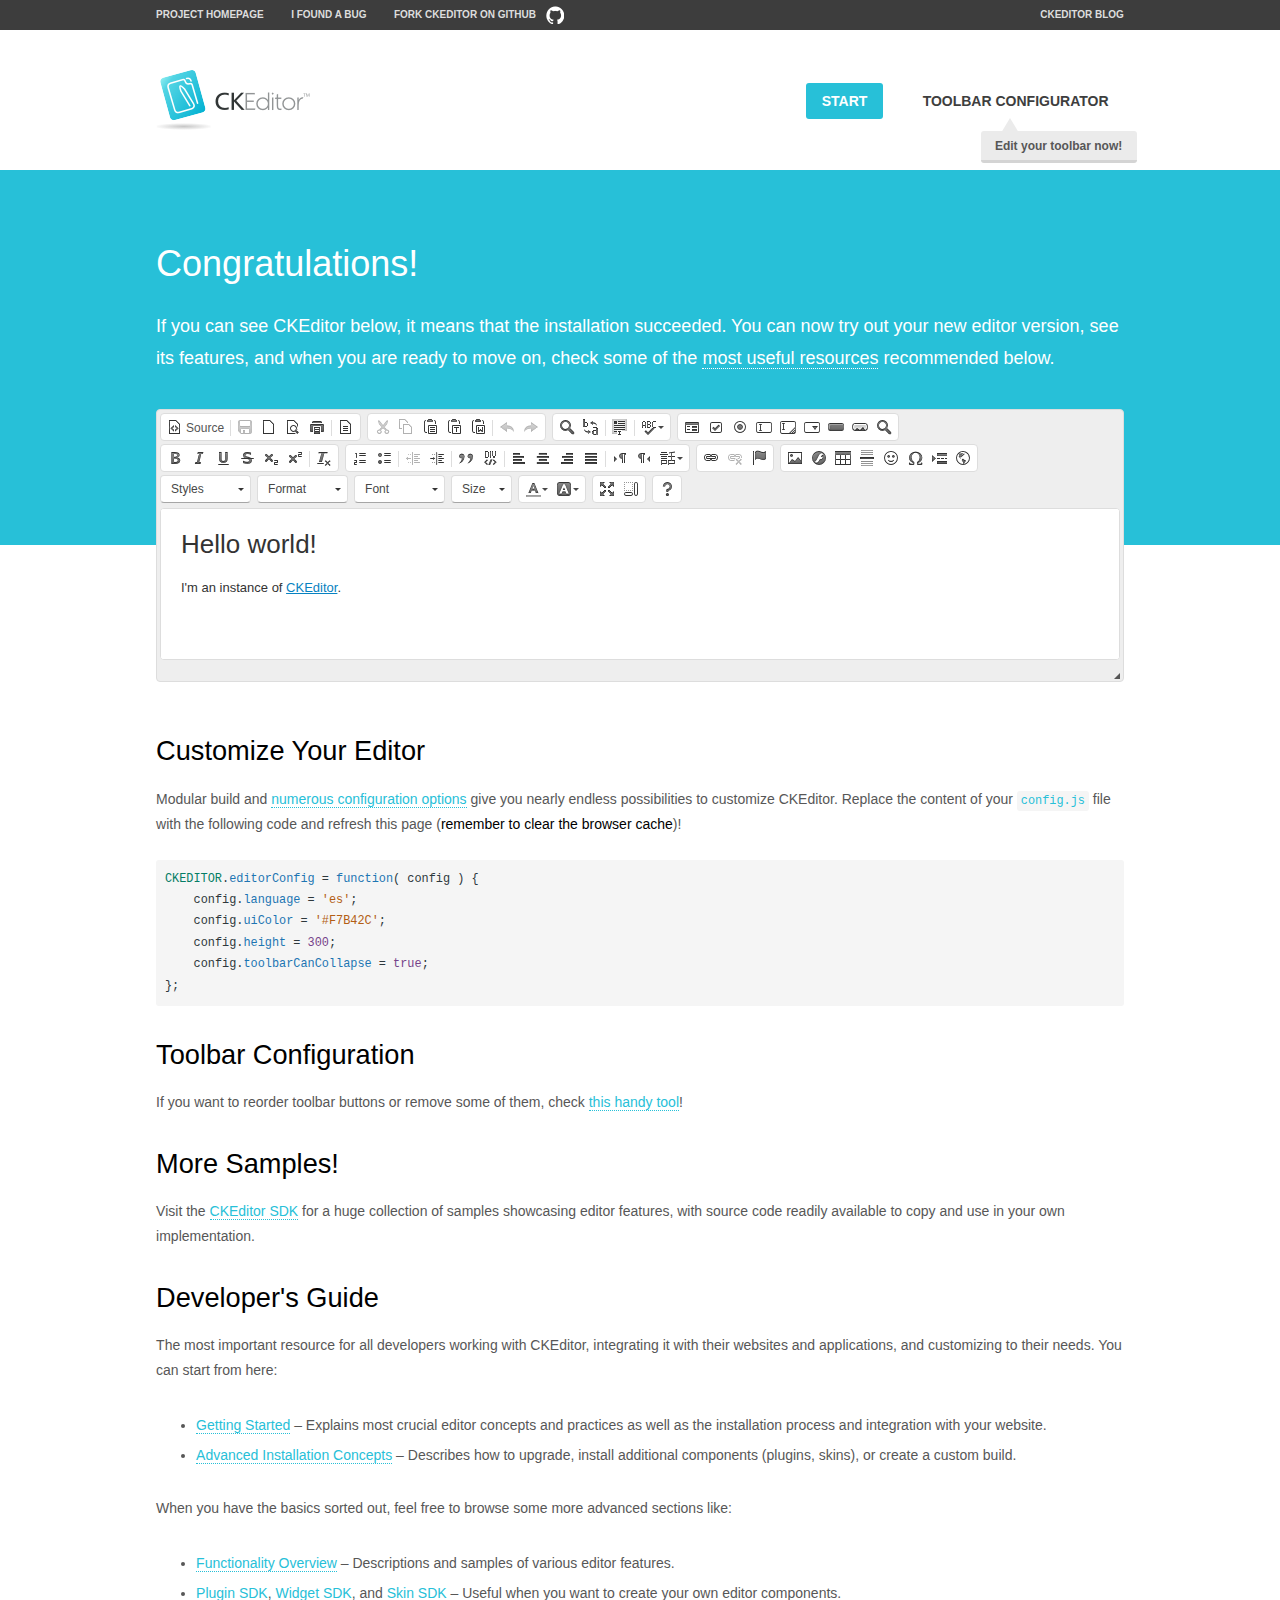
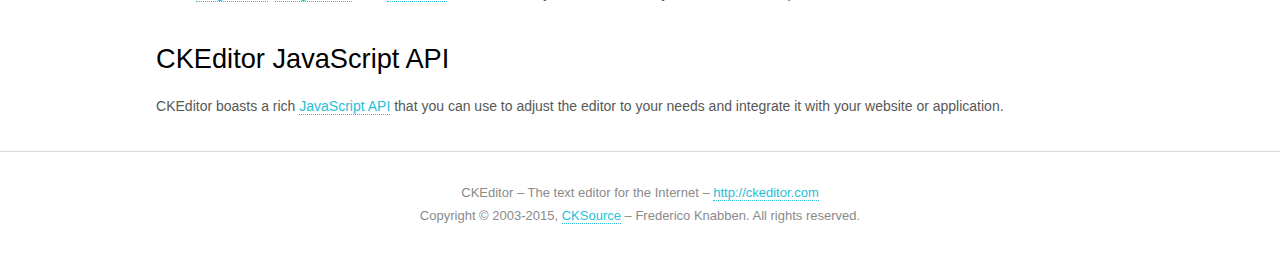
<file: admin/public/ckeditor/samples/index.html>
<!DOCTYPE html>
<!--
Copyright (c) 2003-2015, CKSource - Frederico Knabben. All rights reserved.
For licensing, see LICENSE.md or http://ckeditor.com/license
-->
<html>
<head>
	<meta charset="utf-8">
	<title>CKEditor Sample</title>
	<script src="../ckeditor.js"></script>
	<script src="js/sample.js"></script>
	<link rel="stylesheet" href="css/samples.css">
	<link rel="stylesheet" href="toolbarconfigurator/lib/codemirror/neo.css">
</head>
<body id="main">

<nav class="navigation-a">
	<div class="grid-container">
		<ul class="navigation-a-left grid-width-70">
			<li><a href="http://ckeditor.com">Project Homepage</a></li>
			<li><a href="http://dev.ckeditor.com/">I found a bug</a></li>
			<li><a href="http://github.com/ckeditor/ckeditor-dev" class="icon-pos-right icon-navigation-a-github">Fork CKEditor on GitHub</a></li>
		</ul>
		<ul class="navigation-a-right grid-width-30">
			<li><a href="http://ckeditor.com/blog-list">CKEditor Blog</a></li>
		</ul>
	</div>
</nav>

<header class="header-a">
	<div class="grid-container">
		<h1 class="header-a-logo grid-width-30">
			<a href="index.html"><img src="img/logo.png" alt="CKEditor Sample"></a>
		</h1>

		<nav class="navigation-b grid-width-70">
			<ul>
				<li><a href="index.html" class="button-a button-a-background">Start</a></li>
				<li><a href="toolbarconfigurator/index.html" class="button-a">Toolbar configurator <span class="balloon-a balloon-a-nw">Edit your toolbar now!</span></a></li>
			</ul>
		</nav>
	</div>
</header>

<main>
	<div class="adjoined-top">
		<div class="grid-container">
			<div class="content grid-width-100">
				<h1>Congratulations!</h1>
				<p>
					If you can see CKEditor below, it means that the installation succeeded.
					You can now try out your new editor version, see its features, and when you are ready to move on, check some of the <a href="#sample-customize">most useful resources</a> recommended below.
				</p>
			</div>
		</div>
	</div>
	<div class="adjoined-bottom">
		<div class="grid-container">
			<div class="grid-width-100">
				<div id="editor">
					<h1>Hello world!</h1>
					<p>I'm an instance of <a href="http://ckeditor.com">CKEditor</a>.</p>
				</div>
			</div>
		</div>
	</div>

	<div class="grid-container">
		<div class="content grid-width-100">
			<section id="sample-customize">
				<h2>Customize Your Editor</h2>
				<p>Modular build and <a href="http://docs.ckeditor.com/#!/guide/dev_configuration">numerous configuration options</a> give you nearly endless possibilities to customize CKEditor. Replace the content of your <code><a href="../config.js">config.js</a></code> file with the following code and refresh this page (<strong>remember to clear the browser cache</strong>)!</p>
		<pre class="cm-s-neo CodeMirror"><code><span style="padding-right: 0.1px;"><span class="cm-variable">CKEDITOR</span>.<span class="cm-property">editorConfig</span> <span class="cm-operator">=</span> <span class="cm-keyword">function</span>( <span class="cm-def">config</span> ) {</span>
<span style="padding-right: 0.1px;"><span class="cm-tab">	</span><span class="cm-variable-2">config</span>.<span class="cm-property">language</span> <span class="cm-operator">=</span> <span class="cm-string">'es'</span>;</span>
<span style="padding-right: 0.1px;"><span class="cm-tab">	</span><span class="cm-variable-2">config</span>.<span class="cm-property">uiColor</span> <span class="cm-operator">=</span> <span class="cm-string">'#F7B42C'</span>;</span>
<span style="padding-right: 0.1px;"><span class="cm-tab">	</span><span class="cm-variable-2">config</span>.<span class="cm-property">height</span> <span class="cm-operator">=</span> <span class="cm-number">300</span>;</span>
<span style="padding-right: 0.1px;"><span class="cm-tab">	</span><span class="cm-variable-2">config</span>.<span class="cm-property">toolbarCanCollapse</span> <span class="cm-operator">=</span> <span class="cm-atom">true</span>;</span>
<span style="padding-right: 0.1px;">};</span></code></pre>
			</section>

			<section>
				<h2>Toolbar Configuration</h2>
				<p>If you want to reorder toolbar buttons or remove some of them, check <a href="toolbarconfigurator/index.html">this handy tool</a>!</p>
			</section>

			<section>
				<h2>More Samples!</h2>
				<p>Visit the <a href="http://sdk.ckeditor.com">CKEditor SDK</a> for a huge collection of samples showcasing editor features, with source code readily available to copy and use in your own implementation.</p>
			</section>

			<section>
				<h2>Developer's Guide</h2>
				<p>The most important resource for all developers working with CKEditor, integrating it with their websites and applications, and customizing to their needs. You can start from here:</p>
				<ul>
					<li><a href="http://docs.ckeditor.com/#!/guide/dev_installation">Getting Started</a> &ndash; Explains most crucial editor concepts and practices as well as the installation process and integration with your website.</li>
					<li><a href="http://docs.ckeditor.com/#!/guide/dev_advanced_installation">Advanced Installation Concepts</a> &ndash; Describes how to upgrade, install additional components (plugins, skins), or create a custom build.</li>
				</ul>
					<p>When you have the basics sorted out, feel free to browse some more advanced sections like:</p>
				<ul>
					<li><a href="http://docs.ckeditor.com/#!/guide/dev_features">Functionality Overview</a> &ndash; Descriptions and samples of various editor features.</li>
					<li><a href="http://docs.ckeditor.com/#!/guide/plugin_sdk_intro">Plugin SDK</a>, <a href="http://docs.ckeditor.com/#!/guide/widget_sdk_intro">Widget SDK</a>, and <a href="http://docs.ckeditor.com/#!/guide/skin_sdk_intro">Skin SDK</a> &ndash; Useful when you want to create your own editor components.</li>
				</ul>
			</section>

			<section>
				<h2>CKEditor JavaScript API</h2>
				<p>CKEditor boasts a rich <a href="http://docs.ckeditor.com/#!/api">JavaScript API</a> that you can use to adjust the editor to your needs and integrate it with your website or application.</p>
			</section>
		</div>
	</div>
</main>

<footer class="footer-a grid-container">
	<div class="grid-container">
		<p class="grid-width-100">
			CKEditor &ndash; The text editor for the Internet &ndash; <a class="samples" href="http://ckeditor.com/">http://ckeditor.com</a>
		</p>
		<p class="grid-width-100" id="copy">
			Copyright &copy; 2003-2015, <a class="samples" href="http://cksource.com/">CKSource</a> &ndash; Frederico Knabben. All rights reserved.
		</p>
	</div>
</footer>
<script>
	initSample();
</script>

</body>
</html>
</file>
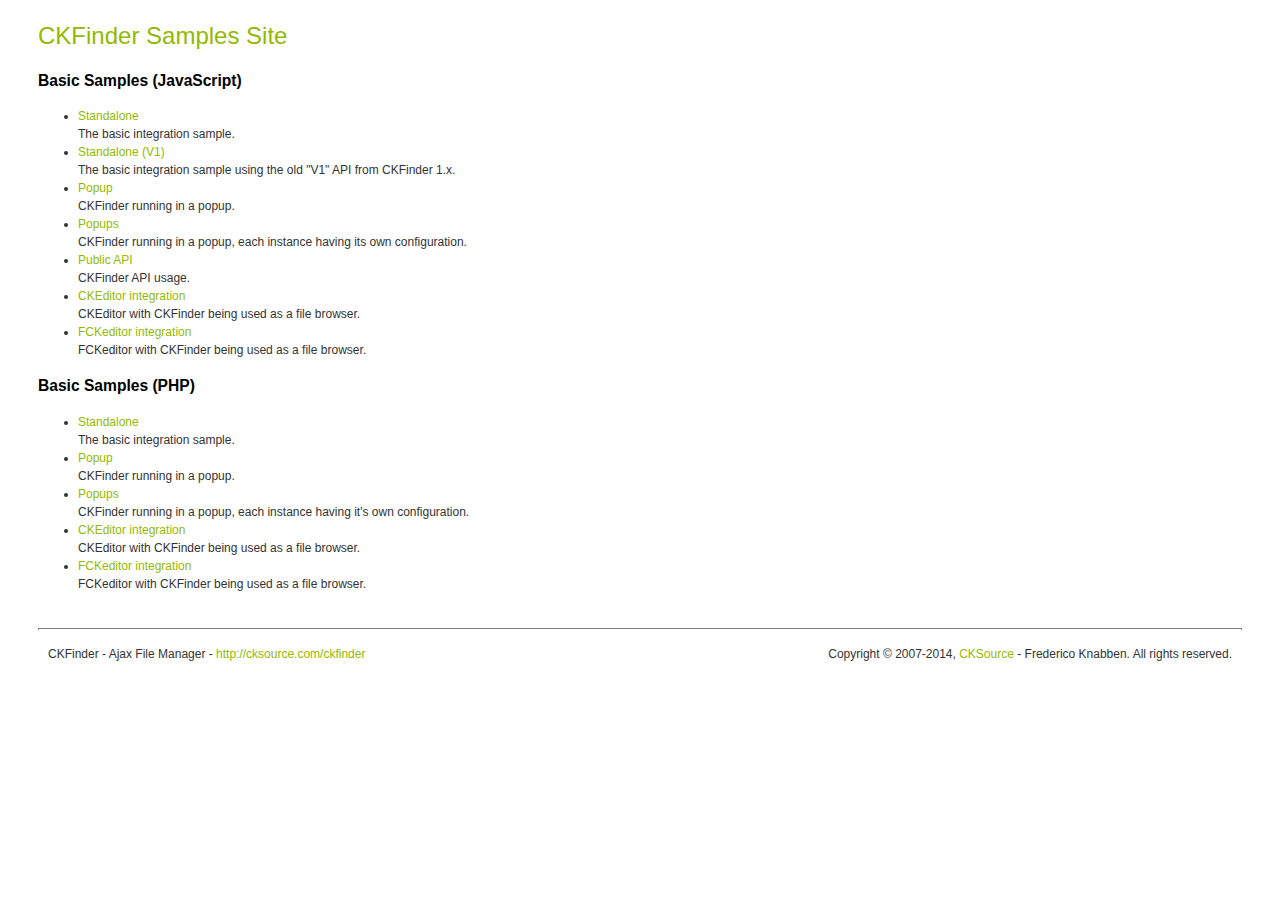
<file: admin/public/ckfinder/_samples/index.html>
<!DOCTYPE html PUBLIC "-//W3C//DTD XHTML 1.0 Transitional//EN" "http://www.w3.org/TR/xhtml1/DTD/xhtml1-transitional.dtd">
<!--
 * CKFinder
 * ========
 * http://cksource.com/ckfinder
 * Copyright (C) 2007-2014, CKSource - Frederico Knabben. All rights reserved.
 *
 * The software, this file and its contents are subject to the CKFinder
 * License. Please read the license.txt file before using, installing, copying,
 * modifying or distribute this file or part of its contents. The contents of
 * this file is part of the Source Code of CKFinder.
-->
<html xmlns="http://www.w3.org/1999/xhtml">
<head>
	<title>CKFinder - Samples</title>
	<meta http-equiv="Content-Type" content="text/html; charset=utf-8" />
	<meta name="robots" content="noindex, nofollow" />
	<link href="sample.css" rel="stylesheet" type="text/css" />
</head>
<body>
	<h1 class="samples">
		CKFinder Samples Site
	</h1>
	<h2 class="samples">
		Basic Samples (JavaScript)
	</h2>
	<ul class="samples">
		<li><a class="samples" href="standalone.html">Standalone</a><br />The basic integration sample.</li>
		<li><a class="samples" href="standalone_v1.html">Standalone (V1)</a><br />The basic integration sample using the old "V1" API from CKFinder 1.x.</li>
		<li><a class="samples" href="popup.html">Popup</a><br />CKFinder running in a popup.</li>
		<li><a class="samples" href="popups.html">Popups</a><br />CKFinder running in a popup, each instance having its own configuration.</li>
		<li><a class="samples" href="public_api.html">Public API</a><br />CKFinder API usage.</li>
		<li><a class="samples" href="ckeditor.html">CKEditor integration</a><br />CKEditor with CKFinder being used as a file browser.</li>
		<li><a class="samples" href="fckeditor.html">FCKeditor integration</a><br />FCKeditor with CKFinder being used as a file browser.</li>
	</ul>
	<h2 class="samples">
		Basic Samples (PHP)
	</h2>
	<ul class="samples">
		<li><a class="samples" href="php/standalone.php">Standalone</a><br />The basic integration sample.</li>
		<li><a class="samples" href="php/popup.php">Popup</a><br />CKFinder running in a popup.</li>
		<li><a class="samples" href="php/popups.php">Popups</a><br />CKFinder running in a popup, each instance having it's own configuration.</li>
		<li><a class="samples" href="php/ckeditor.php">CKEditor integration</a><br />CKEditor with CKFinder being used as a file browser.</li>
		<li><a class="samples" href="php/fckeditor.php">FCKeditor integration</a><br />FCKeditor with CKFinder being used as a file browser.</li>
	</ul>
	<div id="footer">
		<hr />
		<p>
			CKFinder - Ajax File Manager - <a class="samples" href="http://cksource.com/ckfinder/">http://cksource.com/ckfinder</a>
		</p>
		<p id="copy">
			Copyright &copy; 2007-2014, <a class="samples" href="http://cksource.com/">CKSource</a> - Frederico Knabben. All rights reserved.
		</p>
	</div>
</body>
</html>
</file>
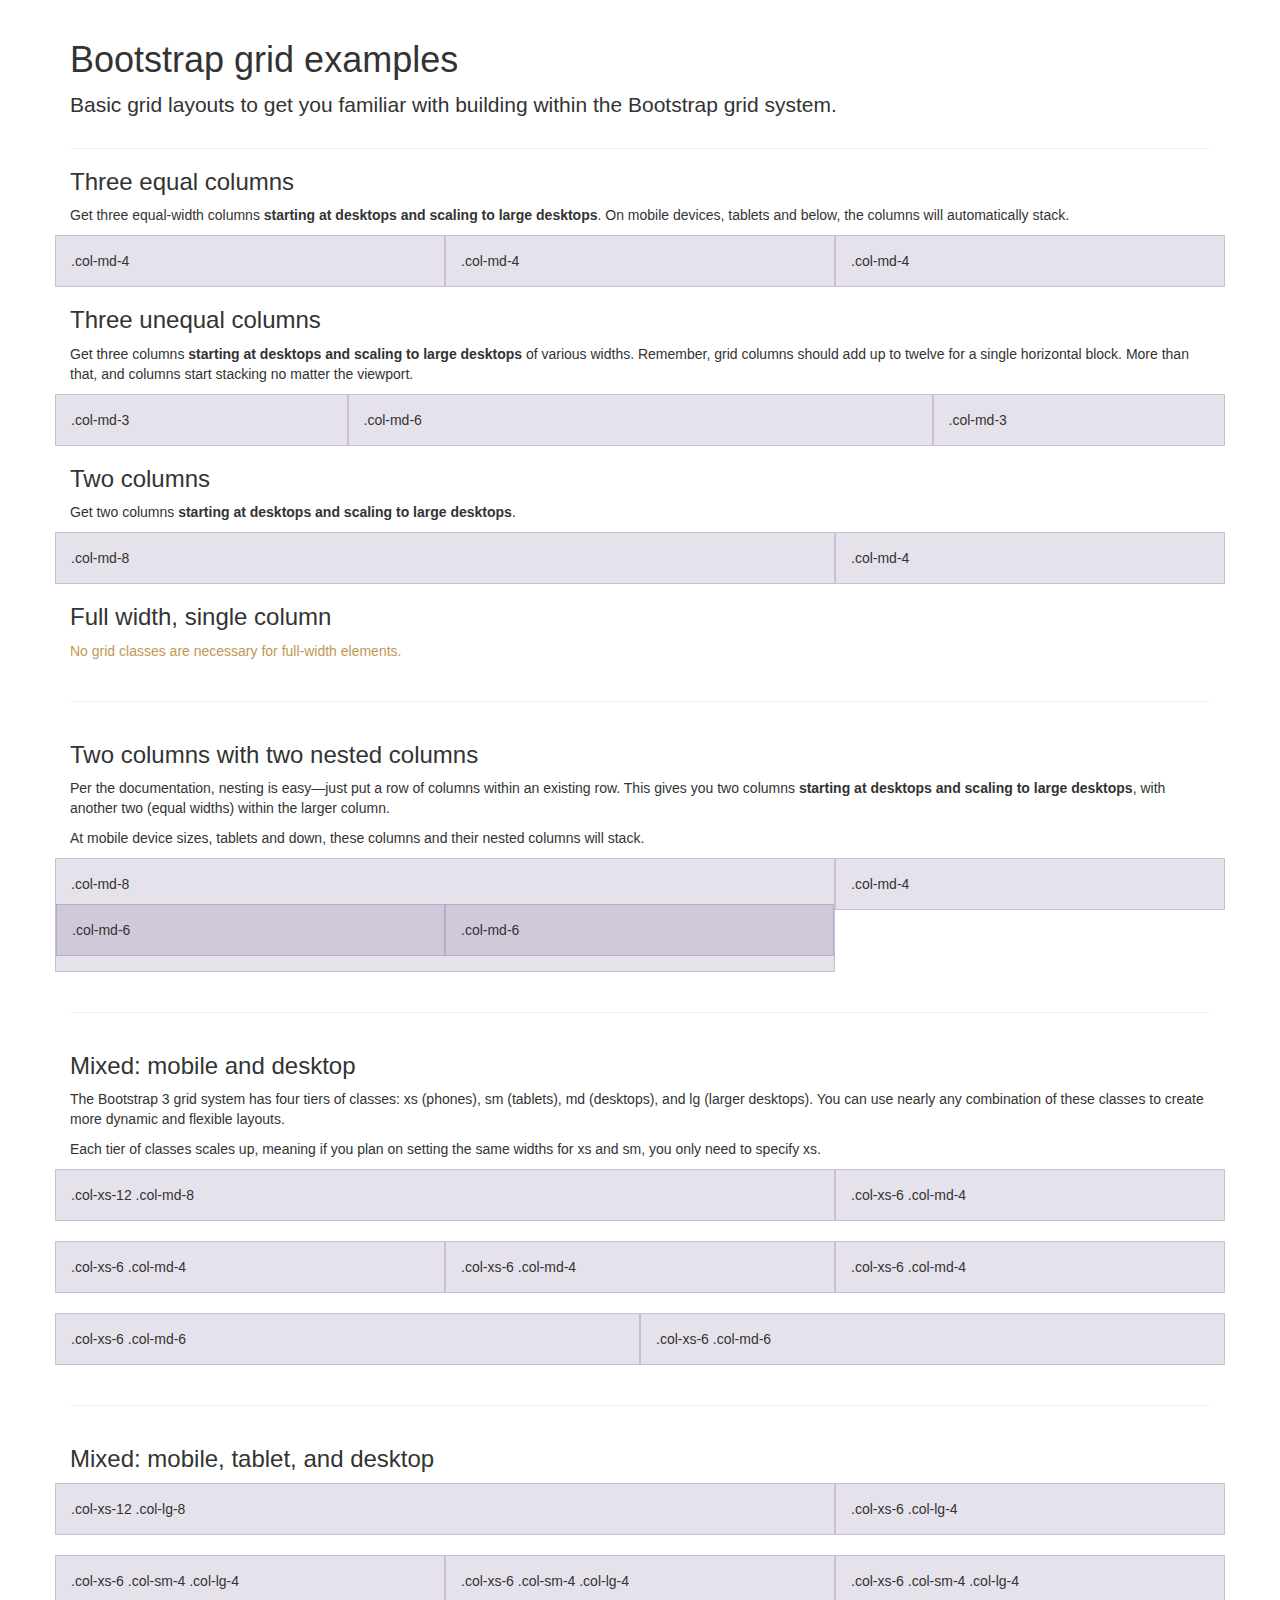
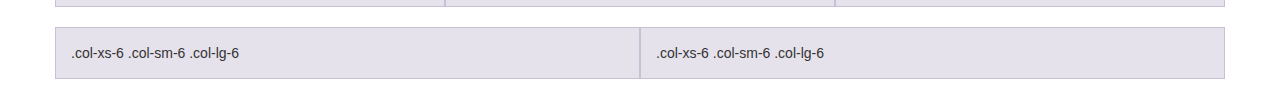
<file: public/assets/examples/grid/index.html>
<!DOCTYPE html>
<html lang="en">
  <head>
    <meta charset="utf-8">
    <meta name="viewport" content="width=device-width, initial-scale=1.0">
    <meta name="description" content="">
    <meta name="author" content="">
    <link rel="shortcut icon" href="../../assets/ico/favicon.png">

    <title>Grid Template for Bootstrap</title>

    <!-- Bootstrap core CSS -->
    <link href="../../dist/css/bootstrap.css" rel="stylesheet">

    <!-- Custom styles for this template -->
    <link href="grid.css" rel="stylesheet">

    <!-- HTML5 shim and Respond.js IE8 support of HTML5 elements and media queries -->
    <!--[if lt IE 9]>
      <script src="../../assets/js/html5shiv.js"></script>
      <script src="../../assets/js/respond.min.js"></script>
    <![endif]-->
  </head>

  <body>
    <div class="container">

      <div class="page-header">
        <h1>Bootstrap grid examples</h1>
        <p class="lead">Basic grid layouts to get you familiar with building within the Bootstrap grid system.</p>
      </div>

      <h3>Three equal columns</h3>
      <p>Get three equal-width columns <strong>starting at desktops and scaling to large desktops</strong>. On mobile devices, tablets and below, the columns will automatically stack.</p>
      <div class="row">
        <div class="col-md-4">.col-md-4</div>
        <div class="col-md-4">.col-md-4</div>
        <div class="col-md-4">.col-md-4</div>
      </div>

      <h3>Three unequal columns</h3>
      <p>Get three columns <strong>starting at desktops and scaling to large desktops</strong> of various widths. Remember, grid columns should add up to twelve for a single horizontal block. More than that, and columns start stacking no matter the viewport.</p>
      <div class="row">
        <div class="col-md-3">.col-md-3</div>
        <div class="col-md-6">.col-md-6</div>
        <div class="col-md-3">.col-md-3</div>
      </div>

      <h3>Two columns</h3>
      <p>Get two columns <strong>starting at desktops and scaling to large desktops</strong>.</p>
      <div class="row">
        <div class="col-md-8">.col-md-8</div>
        <div class="col-md-4">.col-md-4</div>
      </div>

      <h3>Full width, single column</h3>
      <p class="text-warning">No grid classes are necessary for full-width elements.</p>

      <hr>

      <h3>Two columns with two nested columns</h3>
      <p>Per the documentation, nesting is easy—just put a row of columns within an existing row. This gives you two columns <strong>starting at desktops and scaling to large desktops</strong>, with another two (equal widths) within the larger column.</p>
      <p>At mobile device sizes, tablets and down, these columns and their nested columns will stack.</p>
      <div class="row">
        <div class="col-md-8">
          .col-md-8
          <div class="row">
            <div class="col-md-6">.col-md-6</div>
            <div class="col-md-6">.col-md-6</div>
          </div>
        </div>
        <div class="col-md-4">.col-md-4</div>
      </div>

      <hr>

      <h3>Mixed: mobile and desktop</h3>
      <p>The Bootstrap 3 grid system has four tiers of classes: xs (phones), sm (tablets), md (desktops), and lg (larger desktops). You can use nearly any combination of these classes to create more dynamic and flexible layouts.</p>
      <p>Each tier of classes scales up, meaning if you plan on setting the same widths for xs and sm, you only need to specify xs.</p>
      <div class="row">
        <div class="col-xs-12 col-md-8">.col-xs-12 .col-md-8</div>
        <div class="col-xs-6 col-md-4">.col-xs-6 .col-md-4</div>
      </div>
      <div class="row">
        <div class="col-xs-6 col-md-4">.col-xs-6 .col-md-4</div>
        <div class="col-xs-6 col-md-4">.col-xs-6 .col-md-4</div>
        <div class="col-xs-6 col-md-4">.col-xs-6 .col-md-4</div>
      </div>
      <div class="row">
        <div class="col-xs-6 col-md-6">.col-xs-6 .col-md-6</div>
        <div class="col-xs-6 col-md-6">.col-xs-6 .col-md-6</div>
      </div>

      <hr>

      <h3>Mixed: mobile, tablet, and desktop</h3>
      <p></p>
      <div class="row">
        <div class="col-xs-12 col-sm-8 col-lg-8">.col-xs-12 .col-lg-8</div>
        <div class="col-xs-6 col-sm-4 col-lg-4">.col-xs-6 .col-lg-4</div>
      </div>
      <div class="row">
        <div class="col-xs-6 col-sm-4 col-lg-4">.col-xs-6 .col-sm-4 .col-lg-4</div>
        <div class="col-xs-6 col-sm-4 col-lg-4">.col-xs-6 .col-sm-4 .col-lg-4</div>
        <div class="col-xs-6 col-sm-4 col-lg-4">.col-xs-6 .col-sm-4 .col-lg-4</div>
      </div>
      <div class="row">
        <div class="col-xs-6 col-sm-6 col-lg-6">.col-xs-6 .col-sm-6 .col-lg-6</div>
        <div class="col-xs-6 col-sm-6 col-lg-6">.col-xs-6 .col-sm-6 .col-lg-6</div>
      </div>

    </div> <!-- /container -->


    <!-- Bootstrap core JavaScript
    ================================================== -->
    <!-- Placed at the end of the document so the pages load faster -->
  </body>
</html>
</file>
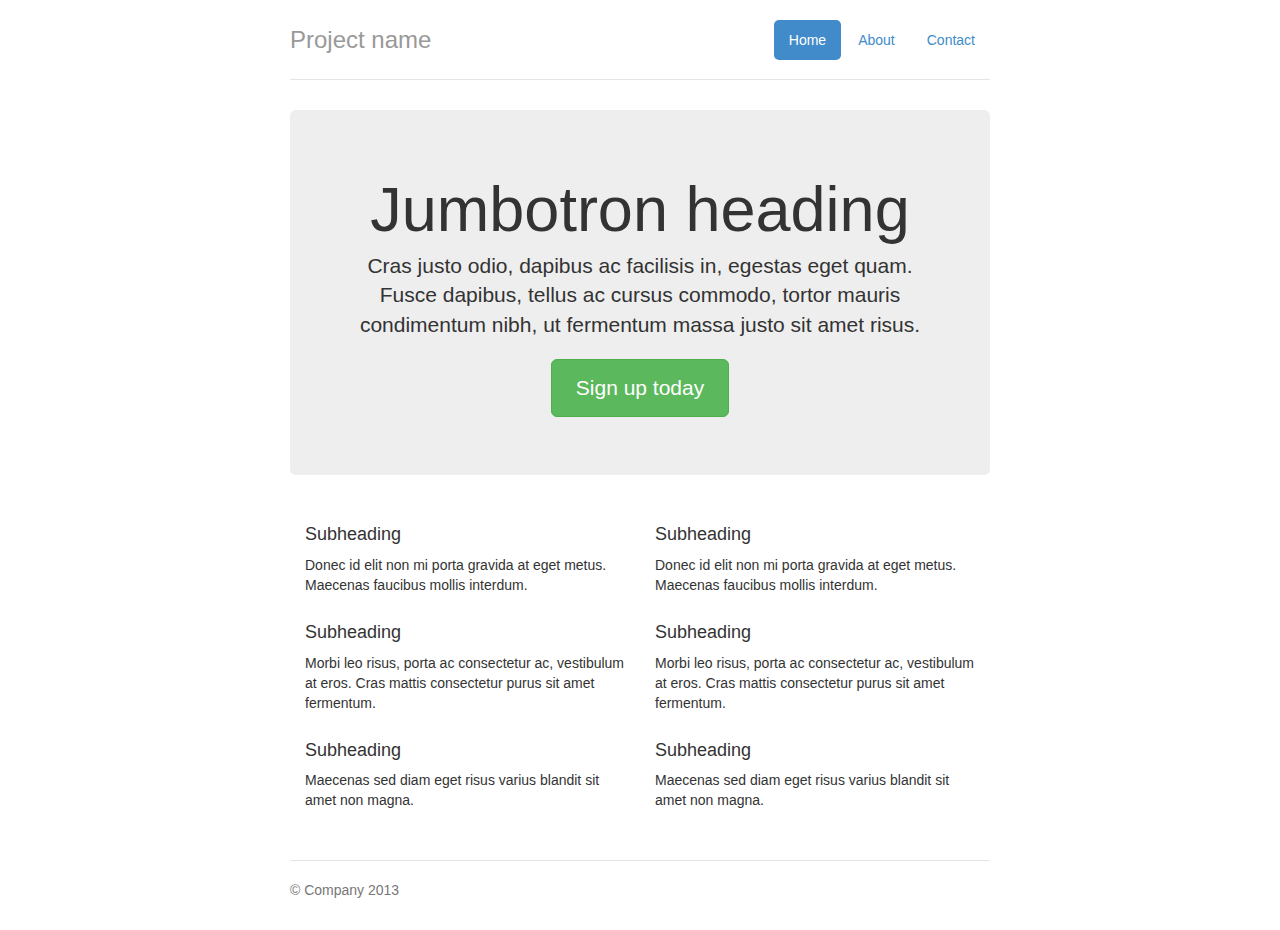
<file: public/assets/examples/jumbotron-narrow/index.html>
<!DOCTYPE html>
<html lang="en">
  <head>
    <meta charset="utf-8">
    <meta name="viewport" content="width=device-width, initial-scale=1.0">
    <meta name="description" content="">
    <meta name="author" content="">
    <link rel="shortcut icon" href="../../assets/ico/favicon.png">

    <title>Narrow Jumbotron Template for Bootstrap</title>

    <!-- Bootstrap core CSS -->
    <link href="../../dist/css/bootstrap.css" rel="stylesheet">

    <!-- Custom styles for this template -->
    <link href="jumbotron-narrow.css" rel="stylesheet">

    <!-- HTML5 shim and Respond.js IE8 support of HTML5 elements and media queries -->
    <!--[if lt IE 9]>
      <script src="../../assets/js/html5shiv.js"></script>
      <script src="../../assets/js/respond.min.js"></script>
    <![endif]-->
  </head>

  <body>

    <div class="container">
      <div class="header">
        <ul class="nav nav-pills pull-right">
          <li class="active"><a href="#">Home</a></li>
          <li><a href="#">About</a></li>
          <li><a href="#">Contact</a></li>
        </ul>
        <h3 class="text-muted">Project name</h3>
      </div>

      <div class="jumbotron">
        <h1>Jumbotron heading</h1>
        <p class="lead">Cras justo odio, dapibus ac facilisis in, egestas eget quam. Fusce dapibus, tellus ac cursus commodo, tortor mauris condimentum nibh, ut fermentum massa justo sit amet risus.</p>
        <p><a class="btn btn-lg btn-success" href="#">Sign up today</a></p>
      </div>

      <div class="row marketing">
        <div class="col-lg-6">
          <h4>Subheading</h4>
          <p>Donec id elit non mi porta gravida at eget metus. Maecenas faucibus mollis interdum.</p>

          <h4>Subheading</h4>
          <p>Morbi leo risus, porta ac consectetur ac, vestibulum at eros. Cras mattis consectetur purus sit amet fermentum.</p>

          <h4>Subheading</h4>
          <p>Maecenas sed diam eget risus varius blandit sit amet non magna.</p>
        </div>

        <div class="col-lg-6">
          <h4>Subheading</h4>
          <p>Donec id elit non mi porta gravida at eget metus. Maecenas faucibus mollis interdum.</p>

          <h4>Subheading</h4>
          <p>Morbi leo risus, porta ac consectetur ac, vestibulum at eros. Cras mattis consectetur purus sit amet fermentum.</p>

          <h4>Subheading</h4>
          <p>Maecenas sed diam eget risus varius blandit sit amet non magna.</p>
        </div>
      </div>

      <div class="footer">
        <p>&copy; Company 2013</p>
      </div>

    </div> <!-- /container -->


    <!-- Bootstrap core JavaScript
    ================================================== -->
    <!-- Placed at the end of the document so the pages load faster -->
  </body>
</html>
</file>
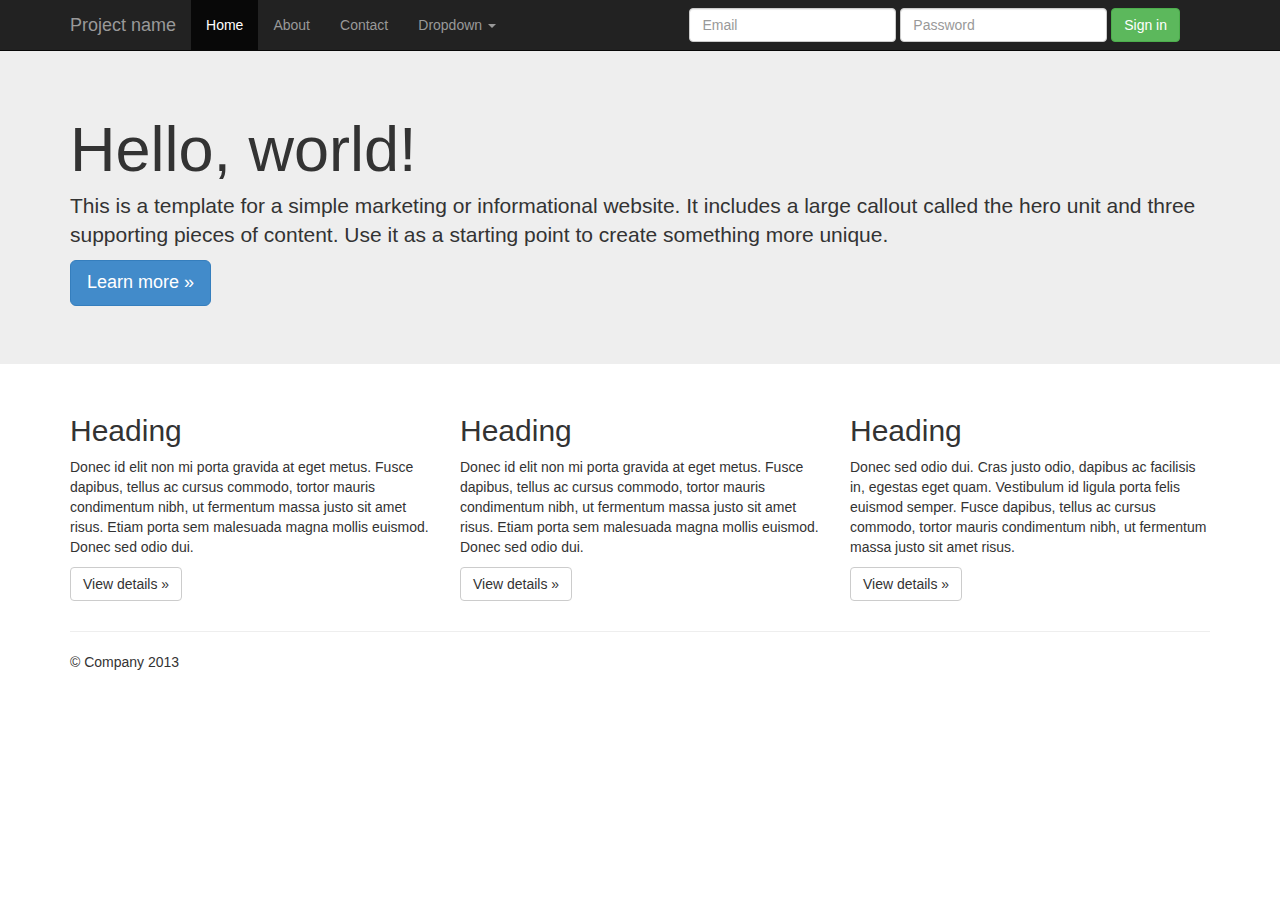
<file: public/assets/examples/jumbotron/index.html>
<!DOCTYPE html>
<html lang="en">
  <head>
    <meta charset="utf-8">
    <meta name="viewport" content="width=device-width, initial-scale=1.0">
    <meta name="description" content="">
    <meta name="author" content="">
    <link rel="shortcut icon" href="../../assets/ico/favicon.png">

    <title>Jumbotron Template for Bootstrap</title>

    <!-- Bootstrap core CSS -->
    <link href="../../dist/css/bootstrap.css" rel="stylesheet">

    <!-- Custom styles for this template -->
    <link href="jumbotron.css" rel="stylesheet">

    <!-- HTML5 shim and Respond.js IE8 support of HTML5 elements and media queries -->
    <!--[if lt IE 9]>
      <script src="../../assets/js/html5shiv.js"></script>
      <script src="../../assets/js/respond.min.js"></script>
    <![endif]-->
  </head>

  <body>

    <div class="navbar navbar-inverse navbar-fixed-top">
      <div class="container">
        <div class="navbar-header">
          <button type="button" class="navbar-toggle" data-toggle="collapse" data-target=".navbar-collapse">
            <span class="icon-bar"></span>
            <span class="icon-bar"></span>
            <span class="icon-bar"></span>
          </button>
          <a class="navbar-brand" href="#">Project name</a>
        </div>
        <div class="navbar-collapse collapse">
          <ul class="nav navbar-nav">
            <li class="active"><a href="#">Home</a></li>
            <li><a href="#about">About</a></li>
            <li><a href="#contact">Contact</a></li>
            <li class="dropdown">
              <a href="#" class="dropdown-toggle" data-toggle="dropdown">Dropdown <b class="caret"></b></a>
              <ul class="dropdown-menu">
                <li><a href="#">Action</a></li>
                <li><a href="#">Another action</a></li>
                <li><a href="#">Something else here</a></li>
                <li class="divider"></li>
                <li class="dropdown-header">Nav header</li>
                <li><a href="#">Separated link</a></li>
                <li><a href="#">One more separated link</a></li>
              </ul>
            </li>
          </ul>
          <form class="navbar-form navbar-right">
            <div class="form-group">
              <input type="text" placeholder="Email" class="form-control">
            </div>
            <div class="form-group">
              <input type="password" placeholder="Password" class="form-control">
            </div>
            <button type="submit" class="btn btn-success">Sign in</button>
          </form>
        </div><!--/.navbar-collapse -->
      </div>
    </div>

    <!-- Main jumbotron for a primary marketing message or call to action -->
    <div class="jumbotron">
      <div class="container">
        <h1>Hello, world!</h1>
        <p>This is a template for a simple marketing or informational website. It includes a large callout called the hero unit and three supporting pieces of content. Use it as a starting point to create something more unique.</p>
        <p><a class="btn btn-primary btn-lg">Learn more &raquo;</a></p>
      </div>
    </div>

    <div class="container">
      <!-- Example row of columns -->
      <div class="row">
        <div class="col-lg-4">
          <h2>Heading</h2>
          <p>Donec id elit non mi porta gravida at eget metus. Fusce dapibus, tellus ac cursus commodo, tortor mauris condimentum nibh, ut fermentum massa justo sit amet risus. Etiam porta sem malesuada magna mollis euismod. Donec sed odio dui. </p>
          <p><a class="btn btn-default" href="#">View details &raquo;</a></p>
        </div>
        <div class="col-lg-4">
          <h2>Heading</h2>
          <p>Donec id elit non mi porta gravida at eget metus. Fusce dapibus, tellus ac cursus commodo, tortor mauris condimentum nibh, ut fermentum massa justo sit amet risus. Etiam porta sem malesuada magna mollis euismod. Donec sed odio dui. </p>
          <p><a class="btn btn-default" href="#">View details &raquo;</a></p>
       </div>
        <div class="col-lg-4">
          <h2>Heading</h2>
          <p>Donec sed odio dui. Cras justo odio, dapibus ac facilisis in, egestas eget quam. Vestibulum id ligula porta felis euismod semper. Fusce dapibus, tellus ac cursus commodo, tortor mauris condimentum nibh, ut fermentum massa justo sit amet risus.</p>
          <p><a class="btn btn-default" href="#">View details &raquo;</a></p>
        </div>
      </div>

      <hr>

      <footer>
        <p>&copy; Company 2013</p>
      </footer>
    </div> <!-- /container -->


    <!-- Bootstrap core JavaScript
    ================================================== -->
    <!-- Placed at the end of the document so the pages load faster -->
    <script src="../../assets/js/jquery.js"></script>
    <script src="../../dist/js/bootstrap.min.js"></script>
  </body>
</html>
</file>
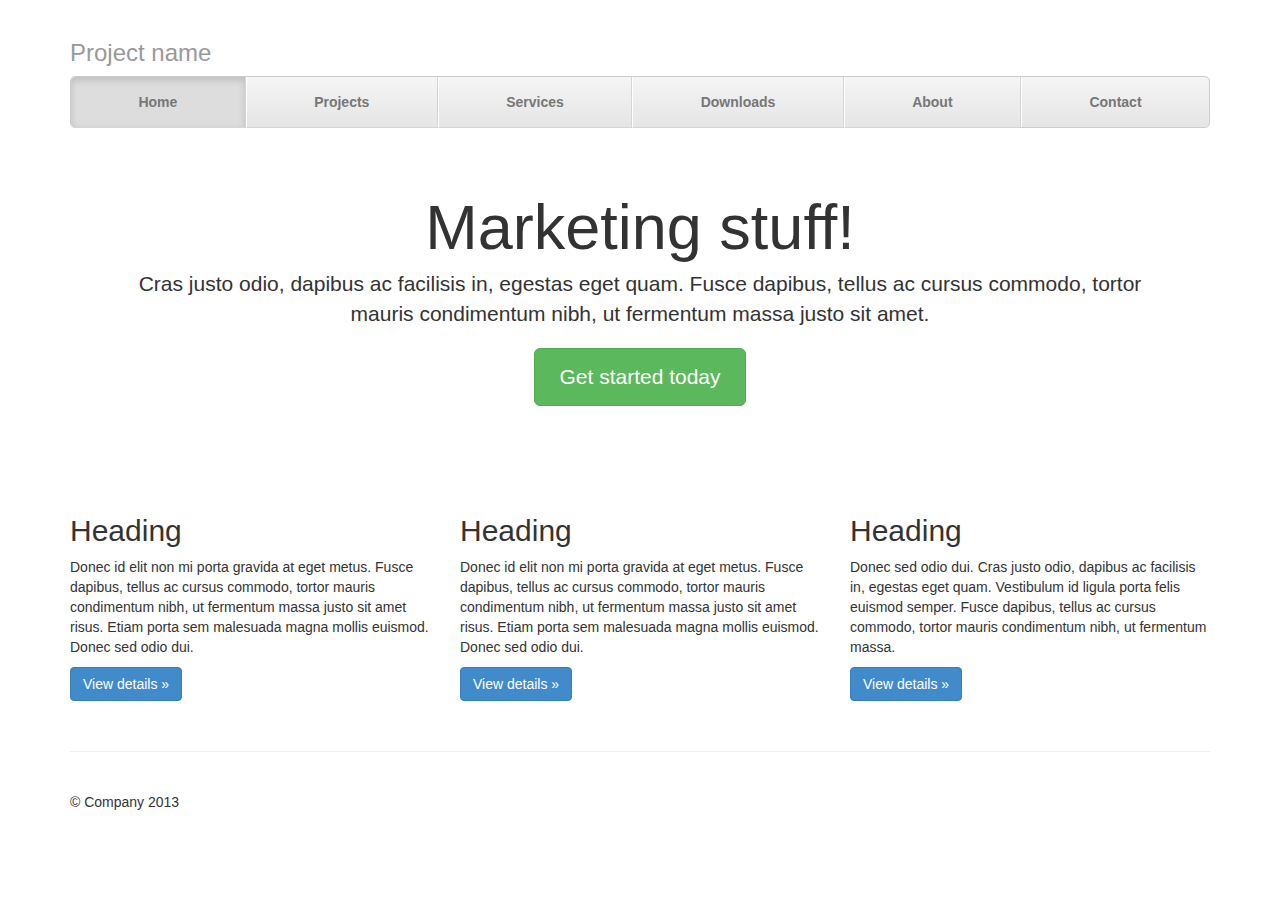
<file: public/assets/examples/justified-nav/index.html>
<!DOCTYPE html>
<html lang="en">
  <head>
    <meta charset="utf-8">
    <meta name="viewport" content="width=device-width, initial-scale=1.0">
    <meta name="description" content="">
    <meta name="author" content="">
    <link rel="shortcut icon" href="../../assets/ico/favicon.png">

    <title>Justified Nav Template for Bootstrap</title>

    <!-- Bootstrap core CSS -->
    <link href="../../dist/css/bootstrap.css" rel="stylesheet">

    <!-- Custom styles for this template -->
    <link href="justified-nav.css" rel="stylesheet">

    <!-- HTML5 shim and Respond.js IE8 support of HTML5 elements and media queries -->
    <!--[if lt IE 9]>
      <script src="../../assets/js/html5shiv.js"></script>
      <script src="../../assets/js/respond.min.js"></script>
    <![endif]-->
  </head>

  <body>

    <div class="container">

      <div class="masthead">
        <h3 class="text-muted">Project name</h3>
        <ul class="nav nav-justified">
          <li class="active"><a href="#">Home</a></li>
          <li><a href="#">Projects</a></li>
          <li><a href="#">Services</a></li>
          <li><a href="#">Downloads</a></li>
          <li><a href="#">About</a></li>
          <li><a href="#">Contact</a></li>
        </ul>
      </div>

      <!-- Jumbotron -->
      <div class="jumbotron">
        <h1>Marketing stuff!</h1>
        <p class="lead">Cras justo odio, dapibus ac facilisis in, egestas eget quam. Fusce dapibus, tellus ac cursus commodo, tortor mauris condimentum nibh, ut fermentum massa justo sit amet.</p>
        <p><a class="btn btn-lg btn-success" href="#">Get started today</a></p>
      </div>

      <!-- Example row of columns -->
      <div class="row">
        <div class="col-lg-4">
          <h2>Heading</h2>
          <p>Donec id elit non mi porta gravida at eget metus. Fusce dapibus, tellus ac cursus commodo, tortor mauris condimentum nibh, ut fermentum massa justo sit amet risus. Etiam porta sem malesuada magna mollis euismod. Donec sed odio dui. </p>
          <p><a class="btn btn-primary" href="#">View details &raquo;</a></p>
        </div>
        <div class="col-lg-4">
          <h2>Heading</h2>
          <p>Donec id elit non mi porta gravida at eget metus. Fusce dapibus, tellus ac cursus commodo, tortor mauris condimentum nibh, ut fermentum massa justo sit amet risus. Etiam porta sem malesuada magna mollis euismod. Donec sed odio dui. </p>
          <p><a class="btn btn-primary" href="#">View details &raquo;</a></p>
       </div>
        <div class="col-lg-4">
          <h2>Heading</h2>
          <p>Donec sed odio dui. Cras justo odio, dapibus ac facilisis in, egestas eget quam. Vestibulum id ligula porta felis euismod semper. Fusce dapibus, tellus ac cursus commodo, tortor mauris condimentum nibh, ut fermentum massa.</p>
          <p><a class="btn btn-primary" href="#">View details &raquo;</a></p>
        </div>
      </div>

      <!-- Site footer -->
      <div class="footer">
        <p>&copy; Company 2013</p>
      </div>

    </div> <!-- /container -->


    <!-- Bootstrap core JavaScript
    ================================================== -->
    <!-- Placed at the end of the document so the pages load faster -->
  </body>
</html>
</file>
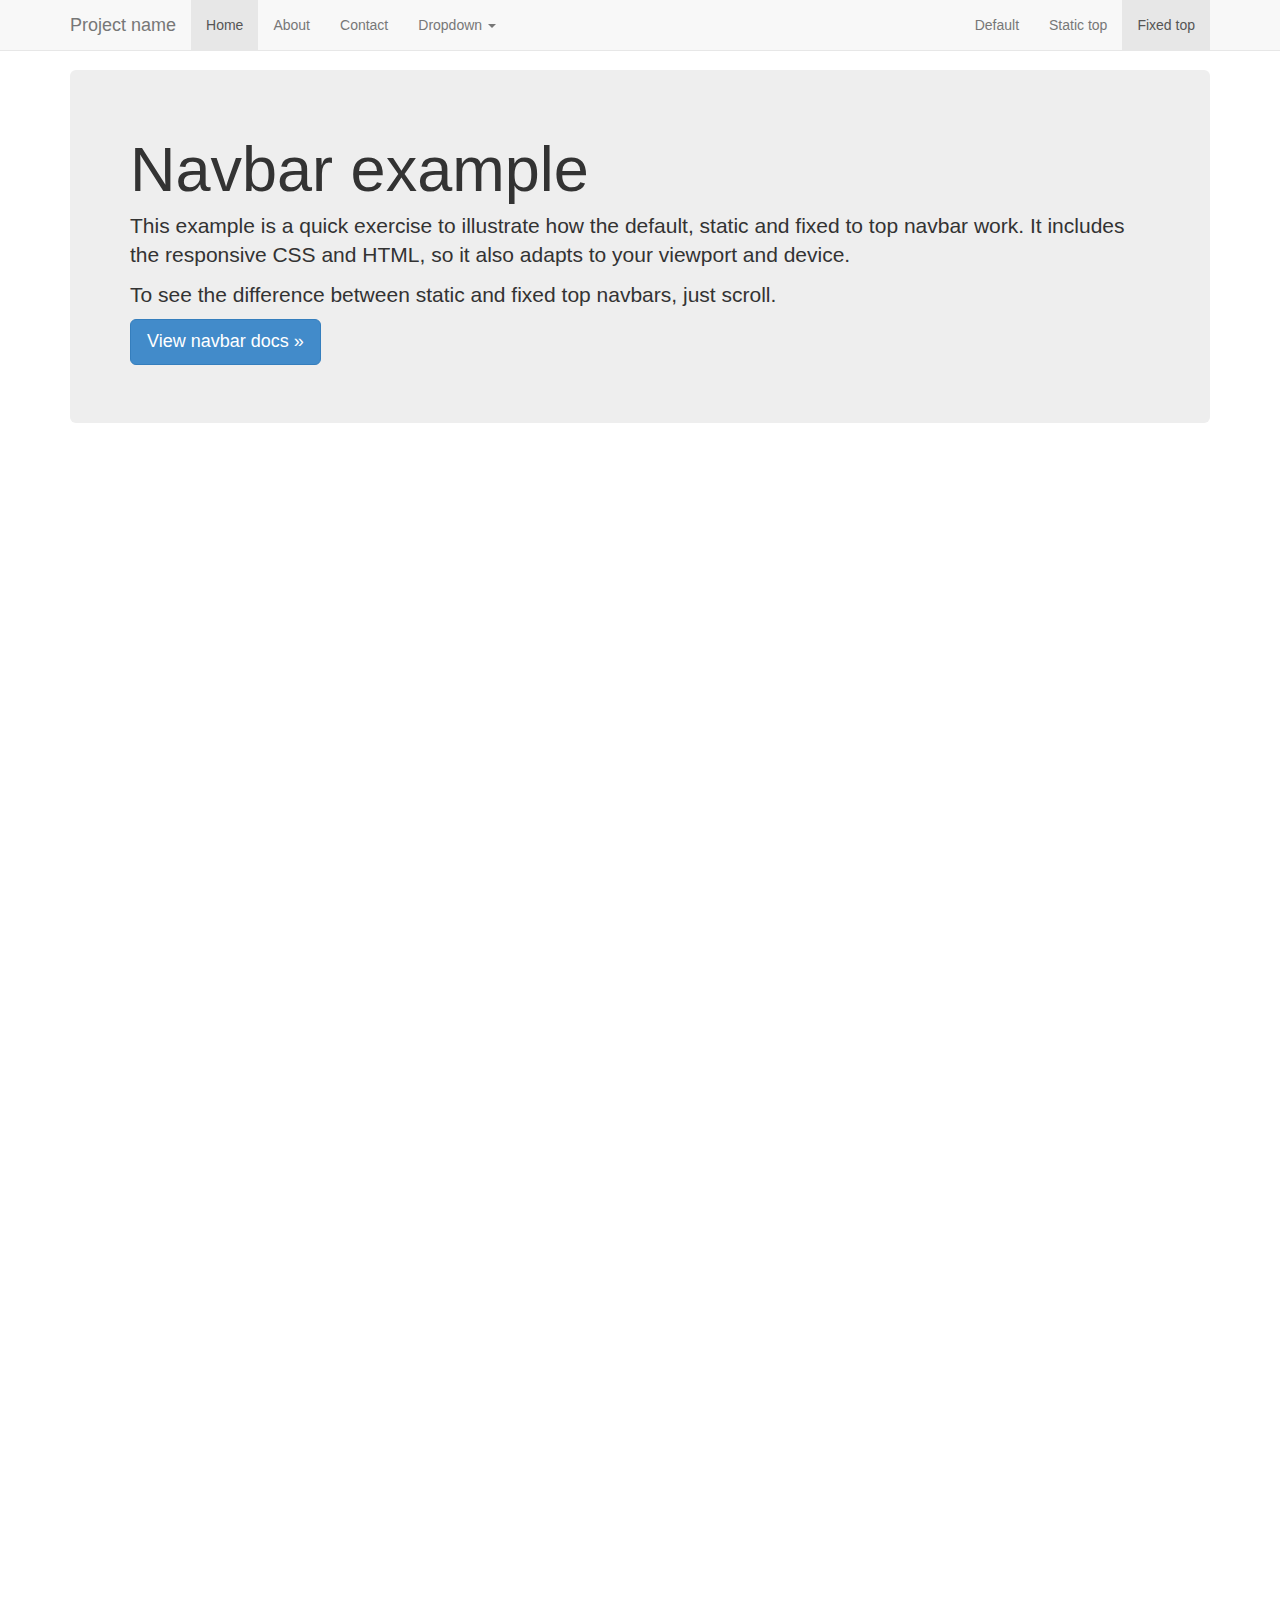
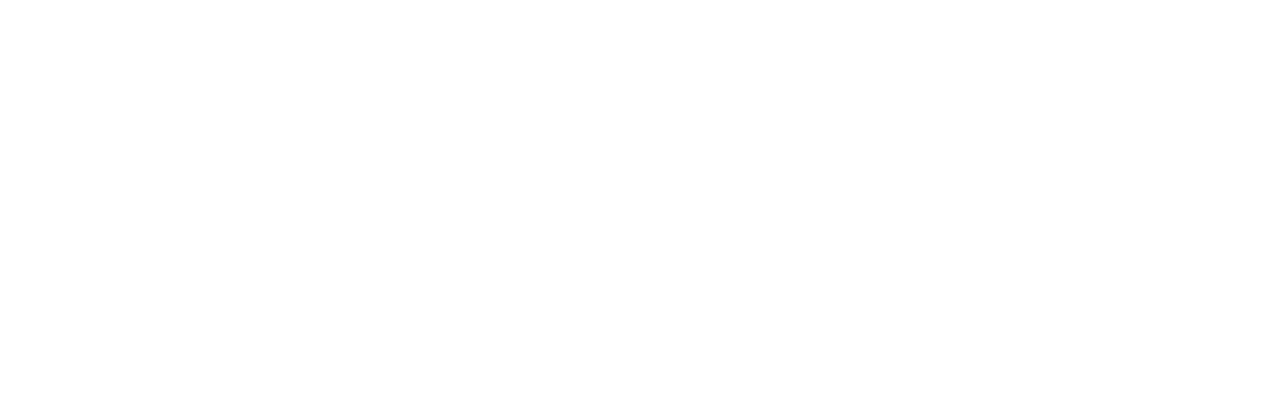
<file: public/assets/examples/navbar-fixed-top/index.html>
<!DOCTYPE html>
<html lang="en">
  <head>
    <meta charset="utf-8">
    <meta name="viewport" content="width=device-width, initial-scale=1.0">
    <meta name="description" content="">
    <meta name="author" content="">
    <link rel="shortcut icon" href="../../assets/ico/favicon.png">

    <title>Fixed Top Navbar Example for Bootstrap</title>

    <!-- Bootstrap core CSS -->
    <link href="../../dist/css/bootstrap.css" rel="stylesheet">

    <!-- Custom styles for this template -->
    <link href="navbar-fixed-top.css" rel="stylesheet">

    <!-- HTML5 shim and Respond.js IE8 support of HTML5 elements and media queries -->
    <!--[if lt IE 9]>
      <script src="../../assets/js/html5shiv.js"></script>
      <script src="../../assets/js/respond.min.js"></script>
    <![endif]-->
  </head>

  <body>

    <!-- Fixed navbar -->
    <div class="navbar navbar-default navbar-fixed-top">
      <div class="container">
        <div class="navbar-header">
          <button type="button" class="navbar-toggle" data-toggle="collapse" data-target=".navbar-collapse">
            <span class="icon-bar"></span>
            <span class="icon-bar"></span>
            <span class="icon-bar"></span>
          </button>
          <a class="navbar-brand" href="#">Project name</a>
        </div>
        <div class="navbar-collapse collapse">
          <ul class="nav navbar-nav">
            <li class="active"><a href="#">Home</a></li>
            <li><a href="#about">About</a></li>
            <li><a href="#contact">Contact</a></li>
            <li class="dropdown">
              <a href="#" class="dropdown-toggle" data-toggle="dropdown">Dropdown <b class="caret"></b></a>
              <ul class="dropdown-menu">
                <li><a href="#">Action</a></li>
                <li><a href="#">Another action</a></li>
                <li><a href="#">Something else here</a></li>
                <li class="divider"></li>
                <li class="dropdown-header">Nav header</li>
                <li><a href="#">Separated link</a></li>
                <li><a href="#">One more separated link</a></li>
              </ul>
            </li>
          </ul>
          <ul class="nav navbar-nav navbar-right">
            <li><a href="../navbar/">Default</a></li>
            <li><a href="../navbar-static-top/">Static top</a></li>
            <li class="active"><a href="./">Fixed top</a></li>
          </ul>
        </div><!--/.nav-collapse -->
      </div>
    </div>

    <div class="container">

      <!-- Main component for a primary marketing message or call to action -->
      <div class="jumbotron">
        <h1>Navbar example</h1>
        <p>This example is a quick exercise to illustrate how the default, static and fixed to top navbar work. It includes the responsive CSS and HTML, so it also adapts to your viewport and device.</p>
        <p>To see the difference between static and fixed top navbars, just scroll.</p>
        <p>
          <a class="btn btn-lg btn-primary" href="../../components/#navbar">View navbar docs &raquo;</a>
        </p>
      </div>

    </div> <!-- /container -->


    <!-- Bootstrap core JavaScript
    ================================================== -->
    <!-- Placed at the end of the document so the pages load faster -->
    <script src="../../assets/js/jquery.js"></script>
    <script src="../../dist/js/bootstrap.min.js"></script>
  </body>
</html>
</file>
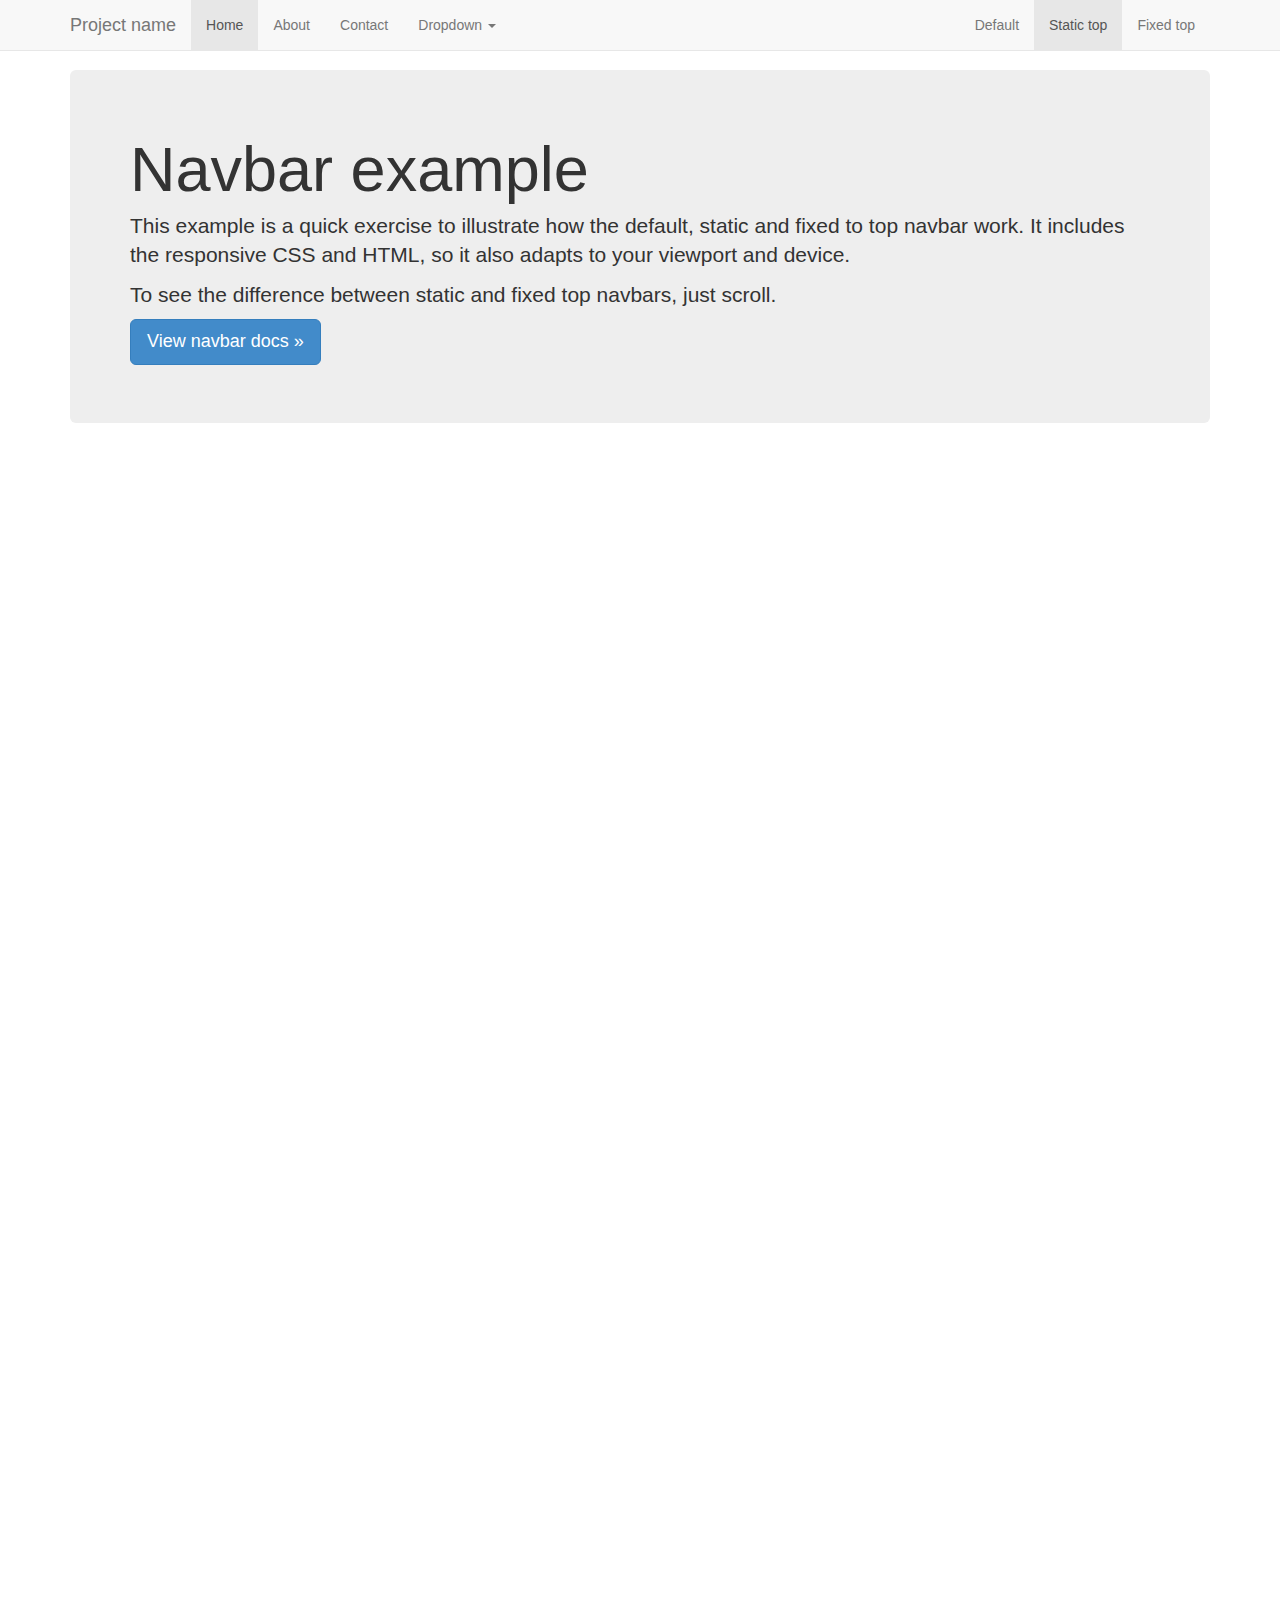
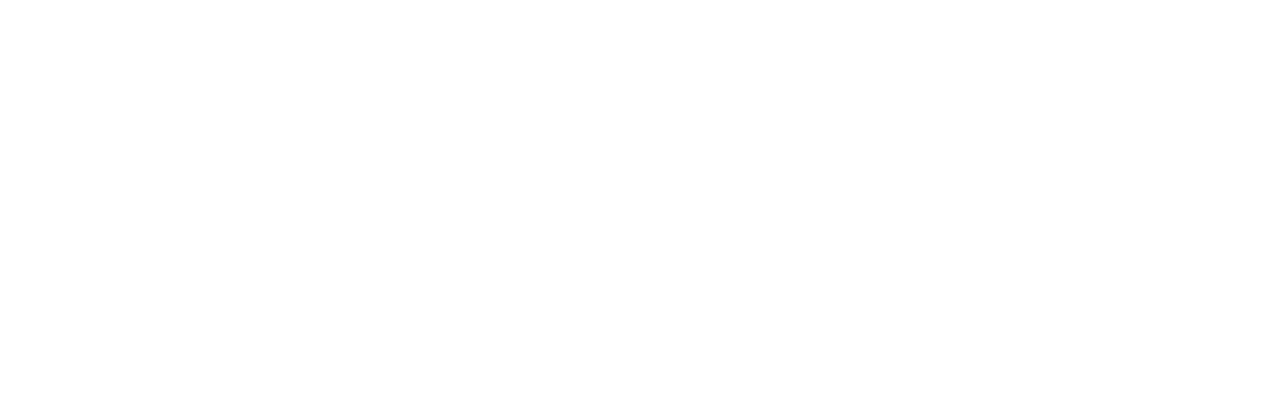
<file: public/assets/examples/navbar-static-top/index.html>
<!DOCTYPE html>
<html lang="en">
  <head>
    <meta charset="utf-8">
    <meta name="viewport" content="width=device-width, initial-scale=1.0">
    <meta name="description" content="">
    <meta name="author" content="">
    <link rel="shortcut icon" href="../../assets/ico/favicon.png">

    <title>Static Top Navbar Example for Bootstrap</title>

    <!-- Bootstrap core CSS -->
    <link href="../../dist/css/bootstrap.css" rel="stylesheet">

    <!-- Custom styles for this template -->
    <link href="navbar-static-top.css" rel="stylesheet">

    <!-- HTML5 shim and Respond.js IE8 support of HTML5 elements and media queries -->
    <!--[if lt IE 9]>
      <script src="../../assets/js/html5shiv.js"></script>
      <script src="../../assets/js/respond.min.js"></script>
    <![endif]-->
  </head>

  <body>

    <!-- Static navbar -->
    <div class="navbar navbar-default navbar-static-top">
      <div class="container">
        <div class="navbar-header">
          <button type="button" class="navbar-toggle" data-toggle="collapse" data-target=".navbar-collapse">
            <span class="icon-bar"></span>
            <span class="icon-bar"></span>
            <span class="icon-bar"></span>
          </button>
          <a class="navbar-brand" href="#">Project name</a>
        </div>
        <div class="navbar-collapse collapse">
          <ul class="nav navbar-nav">
            <li class="active"><a href="#">Home</a></li>
            <li><a href="#about">About</a></li>
            <li><a href="#contact">Contact</a></li>
            <li class="dropdown">
              <a href="#" class="dropdown-toggle" data-toggle="dropdown">Dropdown <b class="caret"></b></a>
              <ul class="dropdown-menu">
                <li><a href="#">Action</a></li>
                <li><a href="#">Another action</a></li>
                <li><a href="#">Something else here</a></li>
                <li class="divider"></li>
                <li class="dropdown-header">Nav header</li>
                <li><a href="#">Separated link</a></li>
                <li><a href="#">One more separated link</a></li>
              </ul>
            </li>
          </ul>
          <ul class="nav navbar-nav navbar-right">
            <li><a href="../navbar/">Default</a></li>
            <li class="active"><a href="./">Static top</a></li>
            <li><a href="../navbar-fixed-top/">Fixed top</a></li>
          </ul>
        </div><!--/.nav-collapse -->
      </div>
    </div>


    <div class="container">

      <!-- Main component for a primary marketing message or call to action -->
      <div class="jumbotron">
        <h1>Navbar example</h1>
        <p>This example is a quick exercise to illustrate how the default, static and fixed to top navbar work. It includes the responsive CSS and HTML, so it also adapts to your viewport and device.</p>
        <p>To see the difference between static and fixed top navbars, just scroll.</p>
        <p>
          <a class="btn btn-lg btn-primary" href="../../components/#navbar">View navbar docs &raquo;</a>
        </p>
      </div>

    </div> <!-- /container -->


    <!-- Bootstrap core JavaScript
    ================================================== -->
    <!-- Placed at the end of the document so the pages load faster -->
    <script src="../../assets/js/jquery.js"></script>
    <script src="../../dist/js/bootstrap.min.js"></script>
  </body>
</html>
</file>
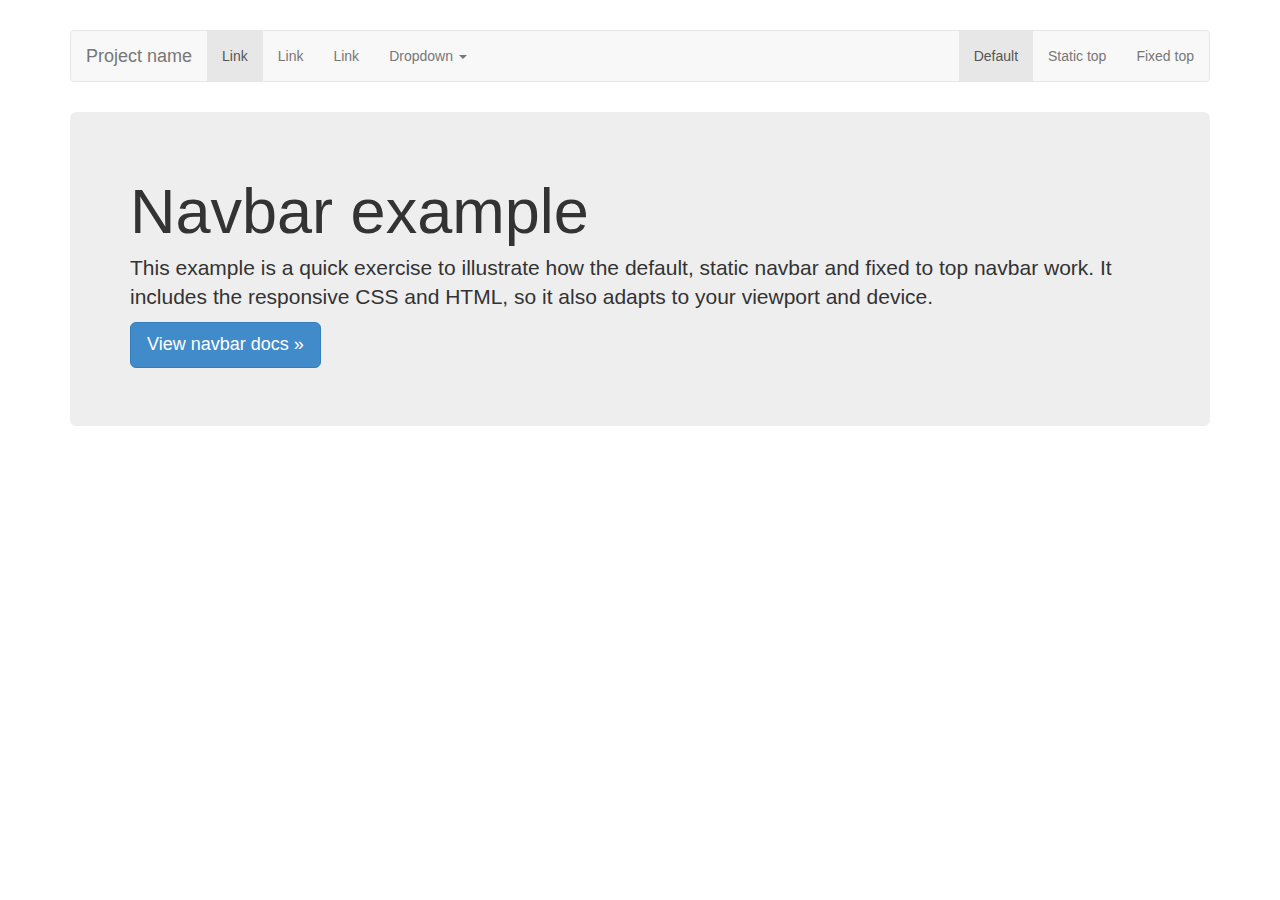
<file: public/assets/examples/navbar/index.html>
<!DOCTYPE html>
<html lang="en">
  <head>
    <meta charset="utf-8">
    <meta name="viewport" content="width=device-width, initial-scale=1.0">
    <meta name="description" content="">
    <meta name="author" content="">
    <link rel="shortcut icon" href="../../assets/ico/favicon.png">

    <title>Navbar Template for Bootstrap</title>

    <!-- Bootstrap core CSS -->
    <link href="../../dist/css/bootstrap.css" rel="stylesheet">

    <!-- Custom styles for this template -->
    <link href="navbar.css" rel="stylesheet">

    <!-- HTML5 shim and Respond.js IE8 support of HTML5 elements and media queries -->
    <!--[if lt IE 9]>
      <script src="../../assets/js/html5shiv.js"></script>
      <script src="../../assets/js/respond.min.js"></script>
    <![endif]-->
  </head>

  <body>

    <div class="container">

      <!-- Static navbar -->
      <div class="navbar navbar-default">
        <div class="navbar-header">
          <button type="button" class="navbar-toggle" data-toggle="collapse" data-target=".navbar-collapse">
            <span class="icon-bar"></span>
            <span class="icon-bar"></span>
            <span class="icon-bar"></span>
          </button>
          <a class="navbar-brand" href="#">Project name</a>
        </div>
        <div class="navbar-collapse collapse">
          <ul class="nav navbar-nav">
            <li class="active"><a href="#">Link</a></li>
            <li><a href="#">Link</a></li>
            <li><a href="#">Link</a></li>
            <li class="dropdown">
              <a href="#" class="dropdown-toggle" data-toggle="dropdown">Dropdown <b class="caret"></b></a>
              <ul class="dropdown-menu">
                <li><a href="#">Action</a></li>
                <li><a href="#">Another action</a></li>
                <li><a href="#">Something else here</a></li>
                <li class="divider"></li>
                <li class="dropdown-header">Nav header</li>
                <li><a href="#">Separated link</a></li>
                <li><a href="#">One more separated link</a></li>
              </ul>
            </li>
          </ul>
          <ul class="nav navbar-nav navbar-right">
            <li class="active"><a href="./">Default</a></li>
            <li><a href="../navbar-static-top/">Static top</a></li>
            <li><a href="../navbar-fixed-top/">Fixed top</a></li>
          </ul>
        </div><!--/.nav-collapse -->
      </div>

      <!-- Main component for a primary marketing message or call to action -->
      <div class="jumbotron">
        <h1>Navbar example</h1>
        <p>This example is a quick exercise to illustrate how the default, static navbar and fixed to top navbar work. It includes the responsive CSS and HTML, so it also adapts to your viewport and device.</p>
        <p>
          <a class="btn btn-lg btn-primary" href="../../components/#navbar">View navbar docs &raquo;</a>
        </p>
      </div>

    </div> <!-- /container -->


    <!-- Bootstrap core JavaScript
    ================================================== -->
    <!-- Placed at the end of the document so the pages load faster -->
    <script src="../../assets/js/jquery.js"></script>
    <script src="../../dist/js/bootstrap.min.js"></script>
  </body>
</html>
</file>
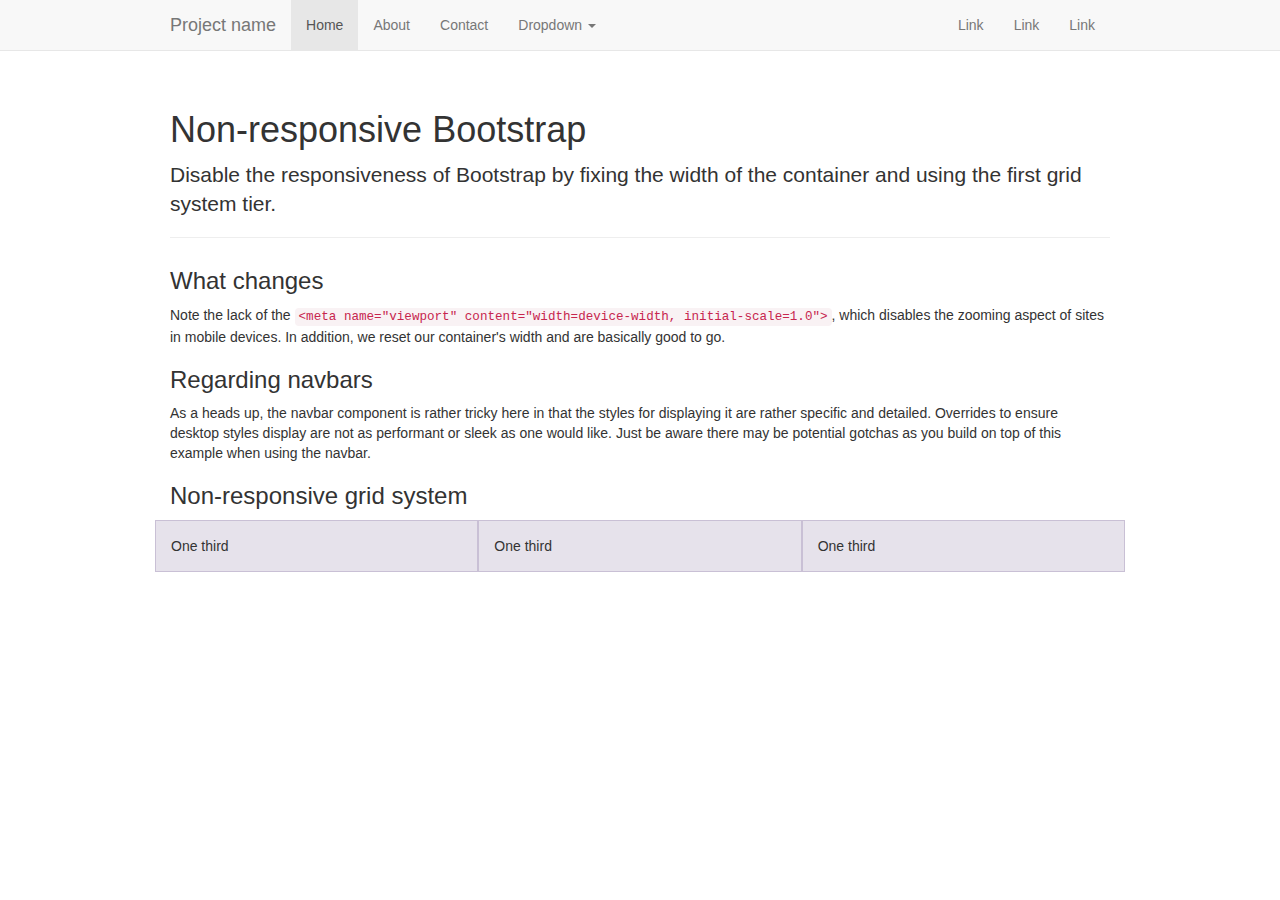
<file: public/assets/examples/non-responsive/index.html>
<!DOCTYPE html>
<html lang="en">
  <head>
    <meta charset="utf-8">
    <meta name="description" content="">
    <meta name="author" content="">

    <!-- Note there is no responsive meta tag here -->

    <link rel="shortcut icon" href="../../assets/ico/favicon.png">

    <title>Non-responsive Template for Bootstrap</title>

    <!-- Bootstrap core CSS -->
    <link href="../../dist/css/bootstrap.css" rel="stylesheet">

    <!-- Custom styles for this template -->
    <link href="non-responsive.css" rel="stylesheet">

    <!-- HTML5 shim and Respond.js IE8 support of HTML5 elements and media queries -->
    <!--[if lt IE 9]>
      <script src="../../assets/js/html5shiv.js"></script>
      <script src="../../assets/js/respond.min.js"></script>
    <![endif]-->
  </head>

  <body>

    <!-- Fixed navbar -->
    <div class="navbar navbar-default navbar-fixed-top">
      <div class="container">
        <div class="navbar-header">
          <button type="button" class="navbar-toggle" data-toggle="collapse" data-target=".navbar-collapse">
            <span class="icon-bar"></span>
            <span class="icon-bar"></span>
            <span class="icon-bar"></span>
          </button>
          <a class="navbar-brand" href="#">Project name</a>
        </div>
        <div class="navbar-collapse collapse">
          <ul class="nav navbar-nav">
            <li class="active"><a href="#">Home</a></li>
            <li><a href="#about">About</a></li>
            <li><a href="#contact">Contact</a></li>
            <li class="dropdown">
              <a href="#" class="dropdown-toggle" data-toggle="dropdown">Dropdown <b class="caret"></b></a>
              <ul class="dropdown-menu">
                <li><a href="#">Action</a></li>
                <li><a href="#">Another action</a></li>
                <li><a href="#">Something else here</a></li>
                <li class="divider"></li>
                <li class="dropdown-header">Nav header</li>
                <li><a href="#">Separated link</a></li>
                <li><a href="#">One more separated link</a></li>
              </ul>
            </li>
          </ul>
          <ul class="nav navbar-nav navbar-right">
            <li><a href="#">Link</a></li>
            <li><a href="#">Link</a></li>
            <li><a href="#">Link</a></li>
          </ul>
        </div><!--/.nav-collapse -->
      </div>
    </div>

    <div class="container">

      <div class="page-header">
        <h1>Non-responsive Bootstrap</h1>
        <p class="lead">Disable the responsiveness of Bootstrap by fixing the width of the container and using the first grid system tier.</p>
      </div>

      <h3>What changes</h3>
      <p>Note the lack of the <code>&lt;meta name="viewport" content="width=device-width, initial-scale=1.0"&gt;</code>, which disables the zooming aspect of sites in mobile devices. In addition, we reset our container's width and are basically good to go.</p>

      <h3>Regarding navbars</h3>
      <p>As a heads up, the navbar component is rather tricky here in that the styles for displaying it are rather specific and detailed. Overrides to ensure desktop styles display are not as performant or sleek as one would like. Just be aware there may be potential gotchas as you build on top of this example when using the navbar.</p>

      <h3>Non-responsive grid system</h3>
      <div class="row">
        <div class="col-xs-4">One third</div>
        <div class="col-xs-4">One third</div>
        <div class="col-xs-4">One third</div>
      </div>

    </div> <!-- /container -->


    <!-- Bootstrap core JavaScript
    ================================================== -->
    <!-- Placed at the end of the document so the pages load faster -->
    <script src="../../assets/js/jquery.js"></script>
    <script src="../../dist/js/bootstrap.min.js"></script>
  </body>
</html>
</file>
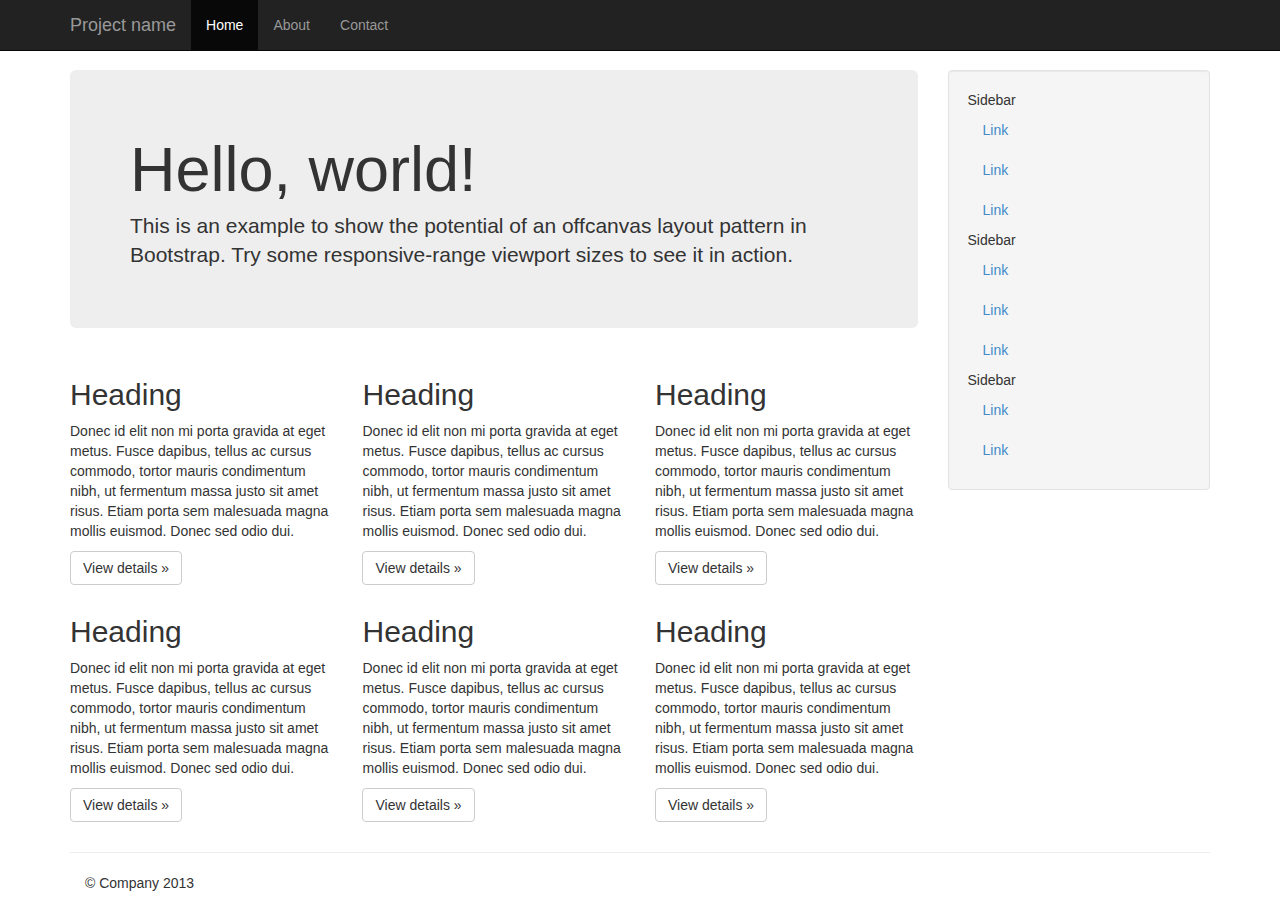
<file: public/assets/examples/offcanvas/index.html>
<!DOCTYPE html>
<html lang="en">
  <head>
    <meta charset="utf-8">
    <meta name="viewport" content="width=device-width, initial-scale=1.0">
    <meta name="description" content="">
    <meta name="author" content="">
    <link rel="shortcut icon" href="../../assets/ico/favicon.png">

    <title>Off Canvas Template for Bootstrap</title>

    <!-- Bootstrap core CSS -->
    <link href="../../dist/css/bootstrap.min.css" rel="stylesheet">

    <!-- Custom styles for this template -->
    <link href="offcanvas.css" rel="stylesheet">

    <!-- HTML5 shim and Respond.js IE8 support of HTML5 elements and media queries -->
    <!--[if lt IE 9]>
      <script src="../../assets/js/html5shiv.js"></script>
      <script src="../../assets/js/respond.min.js"></script>
    <![endif]-->
  </head>

  <body>
    <div class="navbar navbar-fixed-top navbar-inverse" role="navigation">
      <div class="container">
        <div class="navbar-header">
          <button type="button" class="navbar-toggle" data-toggle="collapse" data-target=".navbar-collapse">
            <span class="icon-bar"></span>
            <span class="icon-bar"></span>
            <span class="icon-bar"></span>
          </button>
          <a class="navbar-brand" href="#">Project name</a>
        </div>
        <div class="collapse navbar-collapse">
          <ul class="nav navbar-nav">
            <li class="active"><a href="#">Home</a></li>
            <li><a href="#about">About</a></li>
            <li><a href="#contact">Contact</a></li>
          </ul>
        </div><!-- /.nav-collapse -->
      </div><!-- /.container -->
    </div><!-- /.navbar -->

    <div class="container">

      <div class="row row-offcanvas row-offcanvas-right">
        <div class="col-xs-12 col-sm-9">
          <p class="pull-right visible-xs">
            <button type="button" class="btn btn-primary btn-xs" data-toggle="offcanvas">Toggle nav</button>
          </p>
          <div class="jumbotron">
            <h1>Hello, world!</h1>
            <p>This is an example to show the potential of an offcanvas layout pattern in Bootstrap. Try some responsive-range viewport sizes to see it in action.</p>
          </div>
          <div class="row">
            <div class="col-6 col-sm-6 col-lg-4">
              <h2>Heading</h2>
              <p>Donec id elit non mi porta gravida at eget metus. Fusce dapibus, tellus ac cursus commodo, tortor mauris condimentum nibh, ut fermentum massa justo sit amet risus. Etiam porta sem malesuada magna mollis euismod. Donec sed odio dui. </p>
              <p><a class="btn btn-default" href="#">View details &raquo;</a></p>
            </div><!--/span-->
            <div class="col-6 col-sm-6 col-lg-4">
              <h2>Heading</h2>
              <p>Donec id elit non mi porta gravida at eget metus. Fusce dapibus, tellus ac cursus commodo, tortor mauris condimentum nibh, ut fermentum massa justo sit amet risus. Etiam porta sem malesuada magna mollis euismod. Donec sed odio dui. </p>
              <p><a class="btn btn-default" href="#">View details &raquo;</a></p>
            </div><!--/span-->
            <div class="col-6 col-sm-6 col-lg-4">
              <h2>Heading</h2>
              <p>Donec id elit non mi porta gravida at eget metus. Fusce dapibus, tellus ac cursus commodo, tortor mauris condimentum nibh, ut fermentum massa justo sit amet risus. Etiam porta sem malesuada magna mollis euismod. Donec sed odio dui. </p>
              <p><a class="btn btn-default" href="#">View details &raquo;</a></p>
            </div><!--/span-->
            <div class="col-6 col-sm-6 col-lg-4">
              <h2>Heading</h2>
              <p>Donec id elit non mi porta gravida at eget metus. Fusce dapibus, tellus ac cursus commodo, tortor mauris condimentum nibh, ut fermentum massa justo sit amet risus. Etiam porta sem malesuada magna mollis euismod. Donec sed odio dui. </p>
              <p><a class="btn btn-default" href="#">View details &raquo;</a></p>
            </div><!--/span-->
            <div class="col-6 col-sm-6 col-lg-4">
              <h2>Heading</h2>
              <p>Donec id elit non mi porta gravida at eget metus. Fusce dapibus, tellus ac cursus commodo, tortor mauris condimentum nibh, ut fermentum massa justo sit amet risus. Etiam porta sem malesuada magna mollis euismod. Donec sed odio dui. </p>
              <p><a class="btn btn-default" href="#">View details &raquo;</a></p>
            </div><!--/span-->
            <div class="col-6 col-sm-6 col-lg-4">
              <h2>Heading</h2>
              <p>Donec id elit non mi porta gravida at eget metus. Fusce dapibus, tellus ac cursus commodo, tortor mauris condimentum nibh, ut fermentum massa justo sit amet risus. Etiam porta sem malesuada magna mollis euismod. Donec sed odio dui. </p>
              <p><a class="btn btn-default" href="#">View details &raquo;</a></p>
            </div><!--/span-->
          </div><!--/row-->
        </div><!--/span-->

        <div class="col-xs-6 col-sm-3 sidebar-offcanvas" id="sidebar" role="navigation">
          <div class="well sidebar-nav">
            <ul class="nav">
              <li>Sidebar</li>
              <li class="active"><a href="#">Link</a></li>
              <li><a href="#">Link</a></li>
              <li><a href="#">Link</a></li>
              <li>Sidebar</li>
              <li><a href="#">Link</a></li>
              <li><a href="#">Link</a></li>
              <li><a href="#">Link</a></li>
              <li>Sidebar</li>
              <li><a href="#">Link</a></li>
              <li><a href="#">Link</a></li>
            </ul>
          </div><!--/.well -->
        </div><!--/span-->
      </div><!--/row-->

      <hr>

      <footer>
        <p>&copy; Company 2013</p>
      </footer>

    </div><!--/.container-->



    <!-- Bootstrap core JavaScript
    ================================================== -->
    <!-- Placed at the end of the document so the pages load faster -->
    <script src="../../assets/js/jquery.js"></script>
    <script src="../../dist/js/bootstrap.min.js"></script>
    <script src="offcanvas.js"></script>
  </body>
</html>
</file>
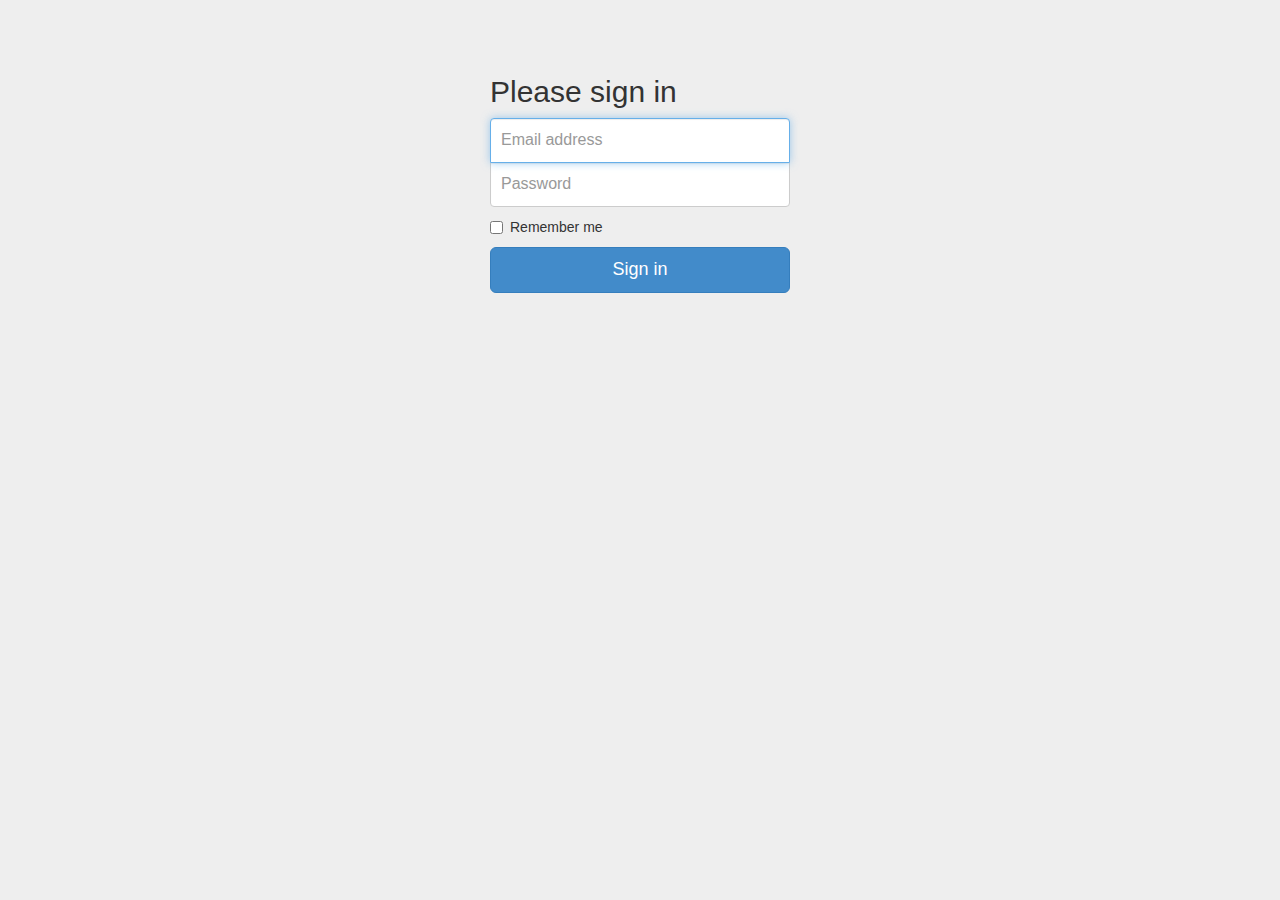
<file: public/assets/examples/signin/index.html>
<!DOCTYPE html>
<html lang="en">
  <head>
    <meta charset="utf-8">
    <meta name="viewport" content="width=device-width, initial-scale=1.0">
    <meta name="description" content="">
    <meta name="author" content="">
    <link rel="shortcut icon" href="../../assets/ico/favicon.png">

    <title>Signin Template for Bootstrap</title>

    <!-- Bootstrap core CSS -->
    <link href="../../dist/css/bootstrap.css" rel="stylesheet">

    <!-- Custom styles for this template -->
    <link href="signin.css" rel="stylesheet">

    <!-- HTML5 shim and Respond.js IE8 support of HTML5 elements and media queries -->
    <!--[if lt IE 9]>
      <script src="../../assets/js/html5shiv.js"></script>
      <script src="../../assets/js/respond.min.js"></script>
    <![endif]-->
  </head>

  <body>

    <div class="container">

      <form class="form-signin">
        <h2 class="form-signin-heading">Please sign in</h2>
        <input type="text" class="form-control" placeholder="Email address" autofocus>
        <input type="password" class="form-control" placeholder="Password">
        <label class="checkbox">
          <input type="checkbox" value="remember-me"> Remember me
        </label>
        <button class="btn btn-lg btn-primary btn-block" type="submit">Sign in</button>
      </form>

    </div> <!-- /container -->


    <!-- Bootstrap core JavaScript
    ================================================== -->
    <!-- Placed at the end of the document so the pages load faster -->
  </body>
</html>
</file>
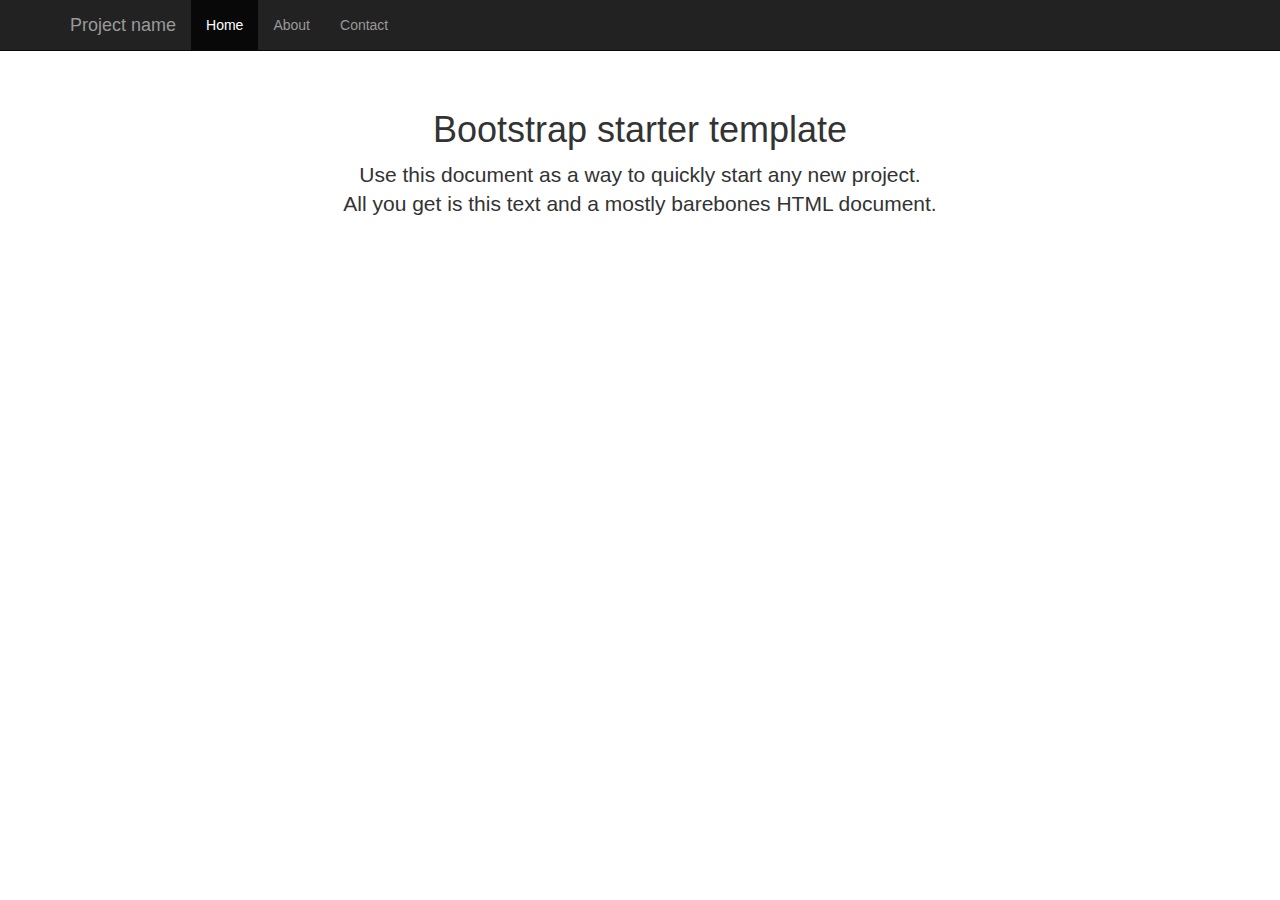
<file: public/assets/examples/starter-template/index.html>
<!DOCTYPE html>
<html lang="en">
  <head>
    <meta charset="utf-8">
    <meta name="viewport" content="width=device-width, initial-scale=1.0">
    <meta name="description" content="">
    <meta name="author" content="">
    <link rel="shortcut icon" href="../../assets/ico/favicon.png">

    <title>Starter Template for Bootstrap</title>

    <!-- Bootstrap core CSS -->
    <link href="../../dist/css/bootstrap.css" rel="stylesheet">

    <!-- Custom styles for this template -->
    <link href="starter-template.css" rel="stylesheet">

    <!-- HTML5 shim and Respond.js IE8 support of HTML5 elements and media queries -->
    <!--[if lt IE 9]>
      <script src="../../assets/js/html5shiv.js"></script>
      <script src="../../assets/js/respond.min.js"></script>
    <![endif]-->
  </head>

  <body>

    <div class="navbar navbar-inverse navbar-fixed-top">
      <div class="container">
        <div class="navbar-header">
          <button type="button" class="navbar-toggle" data-toggle="collapse" data-target=".navbar-collapse">
            <span class="icon-bar"></span>
            <span class="icon-bar"></span>
            <span class="icon-bar"></span>
          </button>
          <a class="navbar-brand" href="#">Project name</a>
        </div>
        <div class="collapse navbar-collapse">
          <ul class="nav navbar-nav">
            <li class="active"><a href="#">Home</a></li>
            <li><a href="#about">About</a></li>
            <li><a href="#contact">Contact</a></li>
          </ul>
        </div><!--/.nav-collapse -->
      </div>
    </div>

    <div class="container">

      <div class="starter-template">
        <h1>Bootstrap starter template</h1>
        <p class="lead">Use this document as a way to quickly start any new project.<br> All you get is this text and a mostly barebones HTML document.</p>
      </div>

    </div><!-- /.container -->


    <!-- Bootstrap core JavaScript
    ================================================== -->
    <!-- Placed at the end of the document so the pages load faster -->
    <script src="../../assets/js/jquery.js"></script>
    <script src="../../dist/js/bootstrap.min.js"></script>
  </body>
</html>
</file>
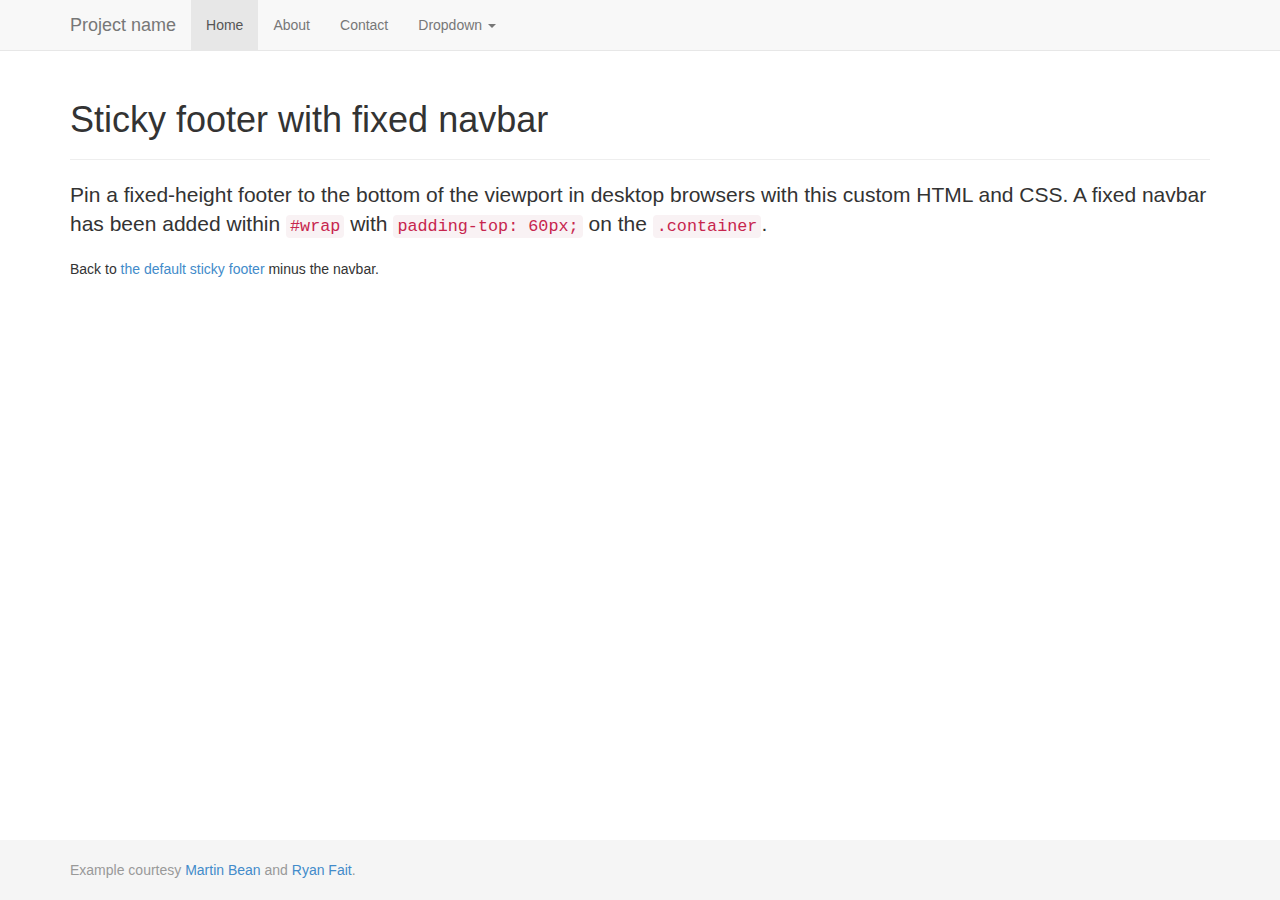
<file: public/assets/examples/sticky-footer-navbar/index.html>
<!DOCTYPE html>
<html lang="en">
  <head>
    <meta charset="utf-8">
    <meta name="viewport" content="width=device-width, initial-scale=1.0">
    <meta name="description" content="">
    <meta name="author" content="">
    <link rel="shortcut icon" href="../../assets/ico/favicon.png">

    <title>Sticky Footer Navbar Template for Bootstrap</title>

    <!-- Bootstrap core CSS -->
    <link href="../../dist/css/bootstrap.css" rel="stylesheet">

    <!-- Custom styles for this template -->
    <link href="sticky-footer-navbar.css" rel="stylesheet">

    <!-- HTML5 shim and Respond.js IE8 support of HTML5 elements and media queries -->
    <!--[if lt IE 9]>
      <script src="../../assets/js/html5shiv.js"></script>
      <script src="../../assets/js/respond.min.js"></script>
    <![endif]-->
  </head>

  <body>

    <!-- Wrap all page content here -->
    <div id="wrap">

      <!-- Fixed navbar -->
      <div class="navbar navbar-default navbar-fixed-top">
        <div class="container">
          <div class="navbar-header">
            <button type="button" class="navbar-toggle" data-toggle="collapse" data-target=".navbar-collapse">
              <span class="icon-bar"></span>
              <span class="icon-bar"></span>
              <span class="icon-bar"></span>
            </button>
            <a class="navbar-brand" href="#">Project name</a>
          </div>
          <div class="collapse navbar-collapse">
            <ul class="nav navbar-nav">
              <li class="active"><a href="#">Home</a></li>
              <li><a href="#about">About</a></li>
              <li><a href="#contact">Contact</a></li>
              <li class="dropdown">
                <a href="#" class="dropdown-toggle" data-toggle="dropdown">Dropdown <b class="caret"></b></a>
                <ul class="dropdown-menu">
                  <li><a href="#">Action</a></li>
                  <li><a href="#">Another action</a></li>
                  <li><a href="#">Something else here</a></li>
                  <li class="divider"></li>
                  <li class="dropdown-header">Nav header</li>
                  <li><a href="#">Separated link</a></li>
                  <li><a href="#">One more separated link</a></li>
                </ul>
              </li>
            </ul>
          </div><!--/.nav-collapse -->
        </div>
      </div>

      <!-- Begin page content -->
      <div class="container">
        <div class="page-header">
          <h1>Sticky footer with fixed navbar</h1>
        </div>
        <p class="lead">Pin a fixed-height footer to the bottom of the viewport in desktop browsers with this custom HTML and CSS. A fixed navbar has been added within <code>#wrap</code> with <code>padding-top: 60px;</code> on the <code>.container</code>.</p>
        <p>Back to <a href="../sticky-footer">the default sticky footer</a> minus the navbar.</p>
      </div>
    </div>

    <div id="footer">
      <div class="container">
        <p class="text-muted credit">Example courtesy <a href="http://martinbean.co.uk">Martin Bean</a> and <a href="http://ryanfait.com/sticky-footer/">Ryan Fait</a>.</p>
      </div>
    </div>


    <!-- Bootstrap core JavaScript
    ================================================== -->
    <!-- Placed at the end of the document so the pages load faster -->
    <script src="../../assets/js/jquery.js"></script>
    <script src="../../dist/js/bootstrap.min.js"></script>
  </body>
</html>
</file>
<file: admin/public/ckeditor/samples/css/samples.css>
/**
 * @license Copyright (c) 2003-2015, CKSource - Frederico Knabben. All rights reserved.
 * For licensing, see LICENSE.md or http://ckeditor.com/license
 */
@media (max-width: 900px) {
  .global-is-mobile-hidden {
    display: none !important;
  }
}
article,
aside,
details,
figcaption,
figure,
footer,
header,
hgroup,
main,
menu,
nav,
section {
  display: block;
}
body,
html {
  margin: 0;
  padding: 0;
  font: 16px / 1.8 Arial, 'Helvetica Neue', Helvetica, sans-serif;
  font-weight: 300;
  color: #575757;
}
.grid-width-10 {
  width: 10%;
}
.grid-width-20 {
  width: 20%;
}
.grid-width-30 {
  width: 30%;
}
.grid-width-40 {
  width: 40%;
}
.grid-width-50 {
  width: 50%;
}
.grid-width-60 {
  width: 60%;
}
.grid-width-70 {
  width: 70%;
}
.grid-width-80 {
  width: 80%;
}
.grid-width-90 {
  width: 90%;
}
.grid-width-100 {
  width: 100%;
}
@media (max-width: 900px) {
  .grid-width-10,
  .grid-width-20,
  .grid-width-30,
  .grid-width-40,
  .grid-width-50,
  .grid-width-60,
  .grid-width-70,
  .grid-width-80,
  .grid-width-90,
  .grid-width-100 {
    width: 100%;
  }
}
*[class*="grid-width"] {
  -webkit-box-sizing: border-box;
  -moz-box-sizing: border-box;
  box-sizing: border-box;
  padding-left: 4%;
  padding-right: 4%;
  float: left;
}
*[class*="grid-width"]:after,
.grid-container:after,
*[class*="grid-width"]:before,
.grid-container:before {
  content: '';
  display: block;
  overflow: hidden;
  visibility: hidden;
  font-size: 0;
  line-height: 0;
  width: 0;
  height: 0;
}
*[class*="grid-width"]:after,
.grid-container:after {
  clear: both;
}
.grid-container {
  -webkit-box-sizing: border-box;
  -moz-box-sizing: border-box;
  box-sizing: border-box;
  margin-left: auto;
  margin-right: auto;
}
.grid-container-nested *[class*="grid-width"]:first-child {
  padding-left: 0;
}
.grid-container-nested *[class*="grid-width"]:last-child {
  padding-right: 0;
}
@media (max-width: 900px) {
  .grid-container-nested *[class*="grid-width"]:first-child {
    padding-left: 4%;
  }
  .grid-container-nested *[class*="grid-width"]:last-child {
    padding-right: 4%;
  }
}
.header-a {
  min-height: 140px;
  overflow: hidden;
}
.header-a .header-a-logo {
  margin: 40px 0 0;
}
@media (max-width: 900px) {
  .header-a .header-a-logo {
    text-align: center;
  }
}
.header-a .header-a-logo img {
  border: transparent;
}
.navigation-a {
  height: 30px;
  background: #3d3d3d;
  position: absolute;
  left: 0;
  right: 0;
  top: 0;
  padding: 0;
  overflow: hidden;
}
@media (max-width: 900px) {
  .navigation-a {
    text-align: center;
  }
}
.navigation-a ul {
  list-style: none;
  margin: 0;
  overflow: hidden;
}
.navigation-a ul li,
.navigation-a ul li a {
  display: inline-block;
}
@media (max-width: 900px) {
  .navigation-a ul {
    width: auto;
    text-overflow: ellipsis;
    white-space: nowrap;
    display: inline-block;
    float: none;
  }
  .navigation-a ul:before,
  .navigation-a ul:after {
    display: none;
  }
}
.navigation-a ul.navigation-a-left {
  text-align: left;
}
@media (max-width: 900px) {
  .navigation-a ul.navigation-a-left {
    padding-right: 0;
  }
}
.navigation-a ul.navigation-a-right {
  text-align: right;
}
@media (max-width: 900px) {
  .navigation-a ul.navigation-a-right {
    padding-left: 23px;
  }
}
.navigation-a ul li + li {
  margin-left: 23px;
}
.navigation-a ul li a {
  font-size: 10px;
  font-size: 0.625rem;
  line-height: 18px;
  line-height: 1.13rem;
  line-height: 30px;
  float: left;
  color: #dddddd;
  font-weight: bold;
  text-decoration: none;
  text-transform: uppercase;
}
.navigation-a ul li a:hover {
  cursor: pointer;
  color: #ffffff;
}
.icon-navigation-a-github:before,
.icon-navigation-a-github:after {
  background-image: url("[data-uri]");
}
.navigation-b {
  text-align: right;
  margin: 52px 0 0;
  overflow: visible;
}
@media (max-width: 900px) {
  .navigation-b {
    text-align: center;
    margin-top: 20px;
    padding: 0;
  }
}
.navigation-b ul {
  padding: 0;
  list-style: none;
  margin: 0;
  overflow: visible;
}
.navigation-b ul li,
.navigation-b ul li a {
  display: inline-block;
}
@media (max-width: 900px) {
  .navigation-b ul {
    display: table;
    width: 100%;
    padding-bottom: 1.5em;
  }
}
@media (max-width: 900px) {
  .navigation-b ul li {
    display: table-row;
  }
}
.navigation-b ul li + li {
  margin-left: 20px;
}
@media (max-width: 900px) {
  .navigation-b ul li + li {
    margin-left: 0;
  }
}
.navigation-b ul li a {
  -webkit-box-sizing: border-box;
  -moz-box-sizing: border-box;
  box-sizing: border-box;
  text-transform: uppercase;
  text-decoration: none;
  outline: none;
}
@media (max-width: 900px) {
  .navigation-b ul li a {
    width: 100%;
    -webkit-border-radius: 0;
    -webkit-background-clip: padding-box;
    -moz-border-radius: 0;
    -moz-background-clip: padding;
    border-radius: 0;
    background-clip: padding-box;
  }
}
.footer-a {
  font-size: 13px;
  font-size: 0.8125rem;
  line-height: 23.4px;
  line-height: 1.46rem;
  padding-top: 2.25em;
  padding-bottom: 2.25em;
  overflow: hidden;
  color: #8a8a8a;
}
.footer-a a {
  color: #27c0d8;
  text-decoration: none;
  border-bottom: 1px dotted #27c0d8;
}
.footer-a a:hover {
  color: #23adc2;
}
.footer-a p {
  margin: 0;
  display: inline-block;
  text-align: center;
}
.content {
  font-size: 14px;
  font-size: 0.875rem;
  line-height: 25.2px;
  line-height: 1.57rem;
  overflow: hidden;
  padding-top: 1.5em;
  padding-bottom: 1.5em;
}
.content p {
  margin: 0.75em 0;
}
.content ul,
.content ol,
.content pre,
.content blockquote,
.content textarea:not([class^="cke"]),
.content .cke {
  margin: 1.875em 0;
}
.content code,
.content kbd {
  -webkit-border-radius: 3px;
  -webkit-background-clip: padding-box;
  -moz-border-radius: 3px;
  -moz-background-clip: padding;
  border-radius: 3px;
  background-clip: padding-box;
  padding: 3px 4px;
}
.content pre,
.content code,
.content kbd,
.content blockquote {
  background: #f5f5f5;
}
.content blockquote,
.content pre {
  background: none;
  border-left: 4px solid #27c0d8;
  padding: 1.5em 2.25em;
}
.content p a,
.content ul a,
.content ol a,
.content blockquote a,
.content h1 a,
.content h2 a,
.content h3 a,
.content h4 a,
.content h5 a {
  color: #27c0d8;
  text-decoration: none;
  border-bottom: 1px dotted #27c0d8;
}
.content p a:hover,
.content ul a:hover,
.content ol a:hover,
.content blockquote a:hover,
.content h1 a:hover,
.content h2 a:hover,
.content h3 a:hover,
.content h4 a:hover,
.content h5 a:hover {
  color: #23adc2;
}
.content h1,
.content h2,
.content h3,
.content h4,
.content h5 {
  color: #000;
  font-weight: 100;
}
.content h1 code,
.content h2 code,
.content h3 code,
.content h4 code,
.content h5 code,
.content h1 kbd,
.content h2 kbd,
.content h3 kbd,
.content h4 kbd,
.content h5 kbd {
  font-size: inherit;
}
.content h1 a.content-heading-anchor,
.content h2 a.content-heading-anchor,
.content h3 a.content-heading-anchor,
.content h4 a.content-heading-anchor,
.content h5 a.content-heading-anchor {
  font-weight: 100;
  vertical-align: middle;
  opacity: 0;
  border: 0;
}
.content h1:hover a.content-heading-anchor,
.content h2:hover a.content-heading-anchor,
.content h3:hover a.content-heading-anchor,
.content h4:hover a.content-heading-anchor,
.content h5:hover a.content-heading-anchor {
  opacity: 1;
}
.content h1:target lesshat-selector,
.content h2:target lesshat-selector,
.content h3:target lesshat-selector,
.content h4:target lesshat-selector,
.content h5:target lesshat-selector {
  -lh-property: 0; }
@-webkit-keyframes targetLinkOpacity{ 0%{ opacity: 0 } 100%{ opacity: 1 }}
@-moz-keyframes targetLinkOpacity{ 0%{ opacity: 0 } 100%{ opacity: 1 }}
@-o-keyframes targetLinkOpacity{ 0%{ opacity: 0 } 100%{ opacity: 1 }}
@keyframes targetLinkOpacity{ 0%{ opacity: 0 } 100%{ opacity: 1 };
}
.content h1:target a,
.content h2:target a,
.content h3:target a,
.content h4:target a,
.content h5:target a {
  -webkit-animation: targetLinkOpacity 0.5s linear alternate;
  -moz-animation: targetLinkOpacity 0.5s linear alternate;
  -o-animation: targetLinkOpacity 0.5s linear alternate;
  animation: targetLinkOpacity 0.5s linear alternate;
  opacity: 1;
}
.content input,
.content select,
.content textarea:not([class^="cke"]) {
  -webkit-border-radius: 3px;
  -webkit-background-clip: padding-box;
  -moz-border-radius: 3px;
  -moz-background-clip: padding;
  border-radius: 3px;
  background-clip: padding-box;
  -webkit-box-shadow: inset 0 1px 1px rgba(0, 0, 0, 0.08);
  -moz-box-shadow: inset 0 1px 1px rgba(0, 0, 0, 0.08);
  box-shadow: inset 0 1px 1px rgba(0, 0, 0, 0.08);
  font: inherit;
  color: inherit;
  border: 1px solid #d9d9d9;
  padding: .2em .5em;
}
.content input:focus,
.content select:focus,
.content textarea:not([class^="cke"]):focus {
  border-color: #66afe9;
  outline: 0;
  -webkit-box-shadow: inset 0 1px 1px rgba(0, 0, 0, 0.08), 0 0 8px #93c6ef;
  -moz-box-shadow: inset 0 1px 1px rgba(0, 0, 0, 0.08), 0 0 8px #93c6ef;
  box-shadow: inset 0 1px 1px rgba(0, 0, 0, 0.08), 0 0 8px #93c6ef;
}
.content abbr {
  border-bottom: 1px dotted #666;
  cursor: pointer;
}
.content blockquote {
  font-style: italic;
  font-family: Georgia, Times, "Times New Roman", serif;
  font-size: 16px;
  font-size: 1rem;
  line-height: 28.8px;
  line-height: 1.8rem;
}
.content em {
  font-style: italic;
}
.content h1 {
  font-size: 36px;
  font-size: 2.25rem;
  line-height: 64.8px;
  line-height: 4.05rem;
  margin: 1.125em 0 0;
}
.content h2 {
  font-size: 27.2px;
  font-size: 1.7rem;
  line-height: 48.96px;
  line-height: 3.06rem;
  margin: 0.9em 0 0;
}
.content h3 {
  font-size: 24px;
  font-size: 1.5rem;
  line-height: 43.2px;
  line-height: 2.7rem;
  font-weight: 500;
  margin: 0.75em 0 0;
}
.content h4 {
  font-size: 19.2px;
  font-size: 1.2rem;
  line-height: 34.56px;
  line-height: 2.16rem;
  font-weight: 500;
  margin: 0.75em 0 0;
}
.content h5 {
  font-size: 17.6px;
  font-size: 1.1rem;
  line-height: 31.68px;
  line-height: 1.98rem;
  font-weight: 500;
  margin: 0.75em 0 0;
}
.content hr {
  border: 0;
  border-top: 4px solid #d9d9d9;
  margin: 1.5em 0;
}
.content input[type="text"] {
  height: 1.8em;
  line-height: 1.8em;
}
.content input[type="button"] {
  -webkit-appearance: button;
  -moz-appearance: button;
  appearance: button;
}
.content kbd {
  font-size: 12px;
  font-size: 0.75rem;
  line-height: 21.6px;
  line-height: 1.35rem;
  font-family: Arial, 'Helvetica Neue', Helvetica, sans-serif;
  padding: 2px 6px;
  -webkit-box-shadow: 0 0 4px #ffffff inset, 0 2px 0 #d9d9d9;
  -moz-box-shadow: 0 0 4px #ffffff inset, 0 2px 0 #d9d9d9;
  box-shadow: 0 0 4px #ffffff inset, 0 2px 0 #d9d9d9;
}
.content p img {
  vertical-align: middle;
}
.content p pre {
  padding: 1.5em;
}
.content pre {
  padding: 0;
  border: 0;
  tab-size: 4;
  -o-tab-size: 4;
  -moz-tab-size: 4;
}
.content pre,
.content code {
  font-size: 11.89px;
  font-size: 0.743rem;
  line-height: 21.4px;
  line-height: 1.34rem;
  font-family: Consolas, Menlo, Monaco, Lucida Console, Liberation Mono, DejaVu Sans Mono, Bitstream Vera Sans Mono, Courier New, monospace, serif;
}
.content pre a,
.content code a {
  border: 0;
}
.content pre code {
  padding: 0.75em;
  display: block;
}
.content strong {
  color: #000;
}
.content ul ul,
.content ol ul,
.content ul ol,
.content ol ol {
  margin: 0.75em 0;
}
.content ul li,
.content ol li {
  font-size: 14px;
  font-size: 0.875rem;
  line-height: 30.24px;
  line-height: 1.89rem;
}
.content textarea:not([class^="cke"]) {
  width: 100%;
}
.content div.todo {
  border: 2px dotted #444;
  padding: 10px;
  margin: 60px 0 10px 0;
  /* Remove me some day */
}
.content div.todo:before {
  content: "TODO";
  font-weight: bold;
}
body a.button-a,
body button.button-a,
body input.button-a {
  -webkit-border-radius: 3px;
  -webkit-background-clip: padding-box;
  -moz-border-radius: 3px;
  -moz-background-clip: padding;
  border-radius: 3px;
  background-clip: padding-box;
  font-size: 14px;
  font-size: 0.875rem;
  line-height: 25.2px;
  line-height: 1.57rem;
  height: 36px;
  line-height: 36px;
  padding: 0 1.1em;
  font-weight: 700;
  color: #3e3e3e;
  white-space: nowrap;
  text-decoration: none;
  display: inline-block;
  cursor: pointer;
  border: 0;
  vertical-align: middle;
  margin: 1px 0;
  background: transparent;
}
body a.button-a.icon-pos-left,
body button.button-a.icon-pos-left,
body input.button-a.icon-pos-left {
  padding-left: .8em;
}
body a.button-a.icon-pos-right,
body button.button-a.icon-pos-right,
body input.button-a.icon-pos-right {
  padding-right: .8em;
}
body a.button-a.button-a-no-text,
body button.button-a.button-a-no-text,
body input.button-a.button-a-no-text {
  -webkit-border-radius: 100px;
  -webkit-background-clip: padding-box;
  -moz-border-radius: 100px;
  -moz-background-clip: padding;
  border-radius: 100px;
  background-clip: padding-box;
  width: 36px;
  padding: 0;
  text-indent: -999px;
  overflow: hidden;
  position: relative;
  text-align: center;
}
body a.button-a.button-a-no-text:before,
body button.button-a.button-a-no-text:before,
body input.button-a.button-a-no-text:before {
  position: absolute;
  left: 50%;
  top: 50%;
  margin: -9px 0 0 -9px;
}
@media (max-width: 900px) {
  body a.button-a.button-a-mobile-collapsed,
  body button.button-a.button-a-mobile-collapsed,
  body input.button-a.button-a-mobile-collapsed {
    -webkit-border-radius: 100px;
    -webkit-background-clip: padding-box;
    -moz-border-radius: 100px;
    -moz-background-clip: padding;
    border-radius: 100px;
    background-clip: padding-box;
    width: 36px;
    padding: 0;
    text-indent: -999px;
    overflow: hidden;
    position: relative;
    text-align: center;
  }
  body a.button-a.button-a-mobile-collapsed:before,
  body button.button-a.button-a-mobile-collapsed:before,
  body input.button-a.button-a-mobile-collapsed:before {
    position: absolute;
    left: 50%;
    top: 50%;
    margin: -9px 0 0 -9px;
  }
  body a.button-a.button-a-mobile-collapsed:before,
  body button.button-a.button-a-mobile-collapsed:before,
  body input.button-a.button-a-mobile-collapsed:before {
    position: absolute;
    left: 50%;
    top: 50%;
    margin: -9px 0 0 -9px;
  }
}
body a.button-a:active,
body button.button-a:active,
body input.button-a:active,
body a.button-a:hover,
body button.button-a:hover,
body input.button-a:hover {
  color: #fff;
  background: #23adc2;
}
body a.button-a:focus,
body button.button-a:focus,
body input.button-a:focus {
  border-color: #66afe9;
  outline: 0;
  -webkit-box-shadow: inset 0 1px 1px rgba(0, 0, 0, 0.075), 0 0 8px #93c6ef;
  -moz-box-shadow: inset 0 1px 1px rgba(0, 0, 0, 0.075), 0 0 8px #93c6ef;
  box-shadow: inset 0 1px 1px rgba(0, 0, 0, 0.075), 0 0 8px #93c6ef;
}
body a.button-a-soft,
body button.button-a-soft,
body input.button-a-soft {
  background: #e7e7e7;
}
body a.button-a-soft:active,
body button.button-a-soft:active,
body input.button-a-soft:active,
body a.button-a-soft:hover,
body button.button-a-soft:hover,
body input.button-a-soft:hover {
  color: #3e3e3e;
  background: #cecece;
}
body a.button-a-background,
body button.button-a-background,
body input.button-a-background,
body a.navigation-b ul li a:hover,
body button.navigation-b ul li a:hover,
body input.navigation-b ul li a:hover {
  color: #fff;
  background: #27c0d8;
}
body a.button-a-background:active,
body button.button-a-background:active,
body input.button-a-background:active,
body a.button-a-background:hover,
body button.button-a-background:hover,
body input.button-a-background:hover,
body a.navigation-b ul li a:hover:active,
body button.navigation-b ul li a:hover:active,
body input.navigation-b ul li a:hover:active,
body a.navigation-b ul li a:hover:hover,
body button.navigation-b ul li a:hover:hover,
body input.navigation-b ul li a:hover:hover {
  color: #fff;
  background: #23adc2;
}
.balloon-a {
  font-size: 12px;
  font-size: 0.75rem;
  line-height: 21.6px;
  line-height: 1.35rem;
  -webkit-border-radius: 3px;
  -webkit-background-clip: padding-box;
  -moz-border-radius: 3px;
  -moz-background-clip: padding;
  border-radius: 3px;
  background-clip: padding-box;
  border-bottom: 3px solid #d4d4d4;
  background: #ebebeb;
  display: inline-block;
  white-space: nowrap;
  padding: .4em 1.2em .2em;
  font-weight: 700;
  position: relative;
  z-index: 1000;
  text-transform: none;
  color: #575757;
}
.balloon-a:hover {
  color: #575757;
}
.balloon-a:before {
  content: '';
  width: 0;
  height: 0;
  border-style: solid;
  position: absolute;
}
.balloon-a-ne:before,
.balloon-a-nw:before {
  top: -13px;
  border-width: 0 9px 15.6px 9px;
  border-color: transparent transparent #ebebeb transparent;
}
.balloon-a-se:before,
.balloon-a-sw:before {
  bottom: -13px;
  border-width: 15.6px 9px 0 9px;
  border-color: #ebebeb transparent transparent transparent;
}
.balloon-a-nw:before,
.balloon-a-sw:before {
  left: 20px;
}
.balloon-a-ne:before,
.balloon-a-se:before {
  right: 20px;
}
.icon-pos-left:before,
.icon-pos-right:after {
  content: '';
  display: inline-block;
  width: 18px;
  height: 18px;
  vertical-align: middle;
  background-repeat: no-repeat;
}
.icon-pos-left:before {
  margin-right: 10px;
}
.icon-pos-right:after {
  margin-left: 10px;
}
.icon-download:before,
.icon-download:after {
  background-image: url("[data-uri]");
}
.icon-question-mark:before,
.icon-question-mark:after {
  background-image: url("[data-uri]");
}
.icon-close:before,
.icon-close:after {
  background-image: url("[data-uri]");
}
.ie8 .switch > * {
  vertical-align: middle;
}
.ie8 .switch input[type="radio"] {
  margin: 0 0.25em;
  display: inline-block;
}
.ie8 .switch label {
  margin-left: 0 !important;
  margin-right: 0 !important;
}
.ie8 .switch label[data-for="1"] {
  float: left;
}
.ie8 .switch label[data-for="2"] {
  float: right;
}
.ie8 .switch .switch-inner {
  display: none;
}
.switch {
  font-size: 14px;
  font-size: 0.875rem;
  line-height: 25.2px;
  line-height: 1.57rem;
  font-weight: bold;
  background-color: #27c0d8;
  overflow: hidden;
  display: inline-block;
  padding: 0.75em 0.25em;
  color: #fff;
  -webkit-border-radius: 3px;
  -webkit-background-clip: padding-box;
  -moz-border-radius: 3px;
  -moz-background-clip: padding;
  border-radius: 3px;
  background-clip: padding-box;
  position: relative;
}
.switch input[type="radio"] {
  display: none;
}
.switch label {
  position: relative;
  z-index: 2;
  float: left;
  cursor: pointer;
  padding: 0 0.75em;
}
.switch label:hover {
  text-decoration: underline;
}
.switch .switch-inner {
  float: left;
  background-color: #FFF;
  height: 1.5em;
  width: 4.125em;
  padding: 2px;
  margin: 0 0.25em;
  -webkit-border-radius: 5.5px;
  -webkit-background-clip: padding-box;
  -moz-border-radius: 5.5px;
  -moz-background-clip: padding;
  border-radius: 5.5px;
  background-clip: padding-box;
}
.switch .switch-inner .handler {
  overflow: hidden;
  position: relative;
  display: block;
  height: 1.5em;
  width: 1.5em;
  background: #25b4cb;
  -webkit-border-radius: 4.5px;
  -webkit-background-clip: padding-box;
  -moz-border-radius: 4.5px;
  -moz-background-clip: padding;
  border-radius: 4.5px;
  background-clip: padding-box;
}
.switch .switch-inner .handler:before {
  content: '';
  display: block;
  position: absolute;
  top: 0;
  right: 0;
  bottom: 3px;
  left: 0;
  background-color: #34c4da;
  -webkit-border-bottom-left-radius: 4.5px;
  -moz-border-radius-bottomleft: 4.5px;
  border-bottom-left-radius: 4.5px;
  -webkit-border-bottom-right-radius: 4.5px;
  -webkit-background-clip: padding-box;
  -moz-border-radius-bottomright: 4.5px;
  -moz-background-clip: padding;
  border-bottom-right-radius: 4.5px;
  background-clip: padding-box;
}
.switch:hover .switch-inner .handler:before {
  background: #45c9dd;
}
.switch input[data-num="2"]:checked ~ .switch-inner > .handler {
  margin-left: auto;
}
.switch input[data-num="2"]:checked ~ label[data-for="1"] {
  padding-right: 5.125em;
  margin-right: -4.375em;
}
.switch input[data-num="1"]:checked ~ label[data-for="2"] {
  padding-left: 5.125em;
  margin-left: -4.375em;
}
.toggler {
  -webkit-user-select: none;
  -moz-user-select: none;
  -ms-user-select: none;
  user-select: none;
}
.toggler label {
  cursor: pointer;
}
.toggler [data-collapse] {
  display: inherit;
}
.toggler [data-expand] {
  display: none;
}
.toggler.collapsed [data-collapse] {
  display: none;
}
.toggler.collapsed [data-expand] {
  display: inherit;
}
.toggler-container {
  overflow: hidden;
}
.toggler-container.collapsed {
  height: 0;
}
.icon-toggler-expanded:before,
.icon-toggler-collapsed:before,
.icon-toggler-expanded:after,
.icon-toggler-collapsed:after {
  background-image: url("[data-uri]");
}
.icon-toggler-expanded.icon-light:before,
.icon-toggler-collapsed.icon-light:before,
.icon-toggler-expanded.icon-light:after,
.icon-toggler-collapsed.icon-light:after {
  background-image: url("[data-uri]");
}
.icon-toggler-expanded:before,
.icon-toggler-expanded:after {
  background-position: top left;
}
.icon-toggler-collapsed:before,
.icon-toggler-collapsed:after {
  background-position: bottom left;
}
.modal {
  padding: 20px;
  border-radius: 3px;
  background-color: white;
  max-width: 700px;
  -webkit-box-sizing: border-box;
  -moz-box-sizing: border-box;
  box-sizing: border-box;
  width: 80% !important;
  top: 50% !important;
  -webkit-transform: translate(-50%, -50%) !important;
  -moz-transform: translate(-50%, -50%) !important;
  -o-transform: translate(-50%, -50%) !important;
  -ms-transform: translate(-50%, -50%) !important;
  transform: translate(-50%, -50%) !important;
}
.modal-close {
  -webkit-border-radius: 100px;
  -webkit-background-clip: padding-box;
  -moz-border-radius: 100px;
  -moz-background-clip: padding;
  border-radius: 100px;
  background-clip: padding-box;
  cursor: pointer;
  height: 18px;
  width: 18px;
  position: absolute;
  top: 10px;
  right: 10px;
  font-size: 17px;
  text-align: center;
  line-height: 19px;
  background: #cccccc;
}
main .grid-container,
header .grid-container,
.navigation-a > div,
footer > div {
  max-width: 968px;
}
.header-a {
  margin-top: 30px;
}
.footer-a {
  border-top: 1px solid #d9d9d9;
}
.adjoined-top {
  background-color: #27c0d8;
  color: #fff;
}
.adjoined-top .content h1,
.adjoined-top .content h2,
.adjoined-top .content h3,
.adjoined-top .content h4,
.adjoined-top .content h5 {
  color: #fff;
}
.adjoined-top .content p {
  font-size: 18px;
  font-size: 1.125rem;
  line-height: 32.4px;
  line-height: 2.02rem;
  font-weight: 100;
}
.adjoined-top .content p a {
  text-decoration: none;
  border-bottom: 1px dotted #fff;
  color: inherit;
}
.adjoined-top .content p a:hover {
  color: #e6e6e6;
}
.adjoined-top .content button {
  color: #fff;
}
.adjoined-top .content strong {
  color: #fff;
}
.adjoined-top .content code {
  font-size: inherit;
  color: #27c0d8;
}
.adjoined-bottom {
  position: relative;
}
.adjoined-bottom:before {
  z-index: -1;
  content: '';
  background: #27c0d8;
  position: absolute;
  top: 0;
  left: 0;
  right: 0;
  height: 50%;
}
main .grid-container,
header .grid-container,
.navigation-a > div,
footer > div {
  max-width: 1052px;
}
main .grid-container.freed-width {
  max-width: none;
}
.switch {
  background: #25b4cb;
  float: right;
  overflow: visible;
}
.switch .balloon-a {
  position: absolute;
  top: -40px;
  right: 50%;
  margin-right: -15px;
  background: #FFEFC1;
  border-bottom-color: #DCDCA4;
}
.switch .balloon-a:before {
  border-color: #FFEFC1 transparent transparent transparent;
}
#toolbar .editors-container {
  overflow: hidden;
  height: 0;
  transition: height 200ms;
}
#toolbar .editors-container.active {
  height: auto;
}
#main #editor {
  background: #FFF;
  padding: 2% 4%;
  border: dashed 5px #27c0d8;
}
div.cke a.cke_button,
div.cke .cke_combo_button {
  border-bottom: none;
}
div.cke a.cke_button.cke_combo_button,
div.cke .cke_combo_button.cke_combo_button {
  border-bottom: 1px solid #a6a6a6;
}
#main .adjoined-top:before {
  height: 335px;
}
#toolbar .adjoined-top:before {
  height: 219px;
}
#toolbar .adjoined-top .grid-container-nested {
  height: 147px;
}
.content .grid-switch-magic {
  margin: 3.5em 0 0;
}
#info-box {
  padding-bottom: 0;
}
#info-box > div {
  width: 100%;
  text-align: right;
}
#info-box > div .toggler {
  padding-right: 0;
}
#info-box > div .toggler:hover {
  background: transparent;
  color: #000;
}
#info-box > div .toggler:hover > label {
  text-decoration: underline;
}
#info-box > div h2 {
  float: left;
  margin-top: 0;
}
#info-box > div#instructions-container {
  text-align: left;
}
#toolbarModifierWrapper {
  overflow: hidden;
  height: 0;
  opacity: 0;
  transition: height 200ms;
}
#toolbarModifierWrapper.active {
  height: auto;
  opacity: 1;
}
header {
  overflow: visible;
}
header div.grid-container {
  overflow: visible;
}
header .navigation-b {
  overflow: visible;
}
header .navigation-b ul {
  overflow: visible;
}
header .navigation-b a {
  position: relative;
}
header .balloon-a {
  position: absolute;
  top: 48px;
  left: 50%;
  margin-left: -35px;
}
@media (max-width: 1140px) {
  header .balloon-a {
    left: auto;
    margin-left: auto;
    right: 50%;
    margin-right: -35px;
  }
  header .balloon-a:before {
    left: auto;
    right: 22px;
  }
}
@media (max-width: 900px) {
  header .balloon-a {
    display: none;
  }
}
#toolbar .cke_toolbar {
  pointer-events: none;
  -webkit-user-select: none;
  -moz-user-select: none;
  -ms-user-select: none;
  user-select: none;
  cursor: default;
}
.some-toolbar-active .cke_toolbar {
  zoom: 1;
  filter: alpha(opacity=50);
  -webkit-opacity: 0.5;
  -moz-opacity: 0.5;
  opacity: 0.5;
}
.cke_toolbar.active {
  position: relative;
  zoom: 1;
  filter: alpha(opacity=100);
  -webkit-opacity: 1;
  -moz-opacity: 1;
  opacity: 1;
}
.cke_toolbar.active:after {
  content: '';
  display: block;
  position: absolute;
  top: 0;
  right: 6px;
  bottom: 5px;
  left: 0;
  -webkit-border-radius: 5px;
  -webkit-background-clip: padding-box;
  -moz-border-radius: 5px;
  -moz-background-clip: padding;
  border-radius: 5px;
  background-clip: padding-box;
  -webkit-box-shadow: 0px 0px 15px 3px #fff4b0;
  -moz-box-shadow: 0px 0px 15px 3px #fff4b0;
  box-shadow: 0px 0px 15px 3px #fff4b0;
}
.cke_toolbar.active .cke_toolgroup {
  -webkit-box-shadow: none;
  -moz-box-shadow: none;
  box-shadow: none;
  border-color: #e3c300;
}
.cke_toolbar.active .cke_combo,
.cke_toolbar.active .cke_toolgroup {
  position: relative;
  z-index: 2;
}
.cke_toolbar.active .cke_combo_button {
  -webkit-box-shadow: none;
  -moz-box-shadow: none;
  box-shadow: none;
}
.unselectable {
  -webkit-user-select: none;
  -moz-user-select: none;
  -ms-user-select: none;
  user-select: none;
}
.toolbar {
  padding: 5px 0;
  margin-bottom: 2.4em;
  overflow: hidden;
  background: #fff;
}
.toolbar button.button-a.cke_button {
  cursor: pointer;
  display: inline-block;
  padding: 4px 6px;
  outline: 0;
  border: 1px solid #a6a6a6;
}
.toolbar button.button-a.hidden {
  display: none;
}
.toolbar button.button-a.left {
  float: left;
  margin-right: 8px;
}
.toolbar button.button-a.right {
  float: right;
  margin-left: 8px;
}
.toolbar button.button-a .highlight {
  color: #ffefc1;
}
.configContainer.hidden,
.toolbarModifier.hidden,
.toolbarModifier-hints.hidden {
  display: none;
}
.toolbarModifier :focus,
.toolbar button:focus,
.configContainer textarea.configCode:focus {
  outline: none;
}
div.toolbarModifier {
  padding: 0;
  overflow: hidden;
  width: 100%;
  position: relative;
  display: table;
  border-collapse: collapse;
}
div.toolbarModifier ::-moz-focus-inner {
  border: 0;
}
div.toolbarModifier .empty {
  display: none;
}
div.toolbarModifier.empty-visible .empty {
  display: table-row;
  zoom: 1;
  filter: alpha(opacity=60);
  -webkit-opacity: 0.6;
  -moz-opacity: 0.6;
  opacity: 0.6;
}
div.toolbarModifier .empty > p {
  line-height: 31px;
}
div.toolbarModifier > ul {
  padding: 0;
  margin: 0;
  border-top: 1px solid #cccccc;
  width: 100%;
}
div.toolbarModifier > ul[data-type="table-header"] {
  display: table-header-group;
}
div.toolbarModifier > ul[data-type="table-body"] {
  display: table-row-group;
}
div.toolbarModifier > ul p {
  padding: 0;
  margin: 0;
}
div.toolbarModifier > ul > li {
  display: table-row;
}
div.toolbarModifier > ul > li[data-type="header"] {
  font-weight: bold;
  user-select: none;
  cursor: default;
}
div.toolbarModifier > ul > li[data-type="group"],
div.toolbarModifier > ul > li[data-type="separator"] {
  border-bottom: 1px solid #cccccc;
}
div.toolbarModifier > ul > li[data-type="subgroup"] {
  border-top: 1px solid #eee;
}
div.toolbarModifier > ul > li[data-type="subgroup"]:first-child {
  border-top: none;
}
div.toolbarModifier > ul > li[data-type="group"].active,
div.toolbarModifier > ul > li[data-type="group"]:hover,
div.toolbarModifier > ul > li[data-type="separator"].active,
div.toolbarModifier > ul > li[data-type="separator"]:hover {
  overflow: hidden;
  z-index: 2;
}
div.toolbarModifier > ul > li[data-type="group"].active,
div.toolbarModifier > ul > li[data-type="separator"].active,
div.toolbarModifier > ul > li[data-type="group"].active:hover,
div.toolbarModifier > ul > li[data-type="separator"].active:hover {
  background: #f0fafb;
}
div.toolbarModifier > ul > li[data-type="group"]:hover,
div.toolbarModifier > ul > li[data-type="separator"]:hover {
  background: #fffbe3;
}
div.toolbarModifier > ul > li[data-type="separator"] {
  background: #f5f5f5;
}
div.toolbarModifier > ul > li[data-type="separator"]:after {
  content: '';
  width: 100%;
}
div.toolbarModifier > ul > li[data-type="separator"] > p {
  padding: 2px 5px;
}
div.toolbarModifier > ul > li > p,
div.toolbarModifier > ul > li > ul {
  display: table-cell;
  vertical-align: middle;
}
div.toolbarModifier > ul > li p {
  padding-left: 5px;
  min-width: 200px;
}
div.toolbarModifier > ul > li p span {
  white-space: nowrap;
  cursor: default;
}
div.toolbarModifier > ul > li p span button {
  font-size: 12.666px;
  margin-right: 5px;
  cursor: pointer;
  background: #fff;
  -webkit-border-radius: 5px;
  -webkit-background-clip: padding-box;
  -moz-border-radius: 5px;
  -moz-background-clip: padding;
  border-radius: 5px;
  background-clip: padding-box;
  border: 1px solid #bbb;
  padding: 0 7px;
  line-height: 12px;
  height: 20px;
}
div.toolbarModifier > ul > li p span button:not(.disabled):hover,
div.toolbarModifier > ul > li p span button:not(.disabled):focus {
  color: #fff;
  background-color: #454545;
  border-color: transparent;
}
div.toolbarModifier > ul > li p span button.move.disabled {
  cursor: default;
  zoom: 1;
  filter: alpha(opacity=20);
  -webkit-opacity: 0.2;
  -moz-opacity: 0.2;
  opacity: 0.2;
}
div.toolbarModifier > ul > li ul {
  border-collapse: collapse;
  padding: 0;
  width: 100%;
}
div.toolbarModifier > ul > li ul li {
  display: table-row;
  list-style-type: none;
  line-height: 1;
}
div.toolbarModifier > ul > li ul li[data-type="subgroup"] {
  border-top: 1px solid #dddddd;
}
div.toolbarModifier > ul > li ul li[data-type="subgroup"]:first-child {
  border-top: 0;
}
div.toolbarModifier > ul > li ul li[data-type="subgroup"] [data-type="button"] {
  -webkit-border-radius: 3px;
  -webkit-background-clip: padding-box;
  -moz-border-radius: 3px;
  -moz-background-clip: padding;
  border-radius: 3px;
  background-clip: padding-box;
  padding: 0 2px;
}
div.toolbarModifier > ul > li ul li[data-type="subgroup"] [data-type="button"]:focus {
  background: rgba(0, 0, 0, 0.04);
}
div.toolbarModifier > ul > li ul li[data-type="subgroup"] [data-type="button"] input {
  vertical-align: middle;
}
div.toolbarModifier > ul > li ul li > p,
div.toolbarModifier > ul > li ul li > ul {
  display: table-cell;
  vertical-align: middle;
}
div.toolbarModifier > ul > li ul li ul {
  padding: 0;
}
div.toolbarModifier > ul > li ul li ul li {
  padding: 0;
  display: inline-block;
  cursor: pointer;
  margin: 2px 5px 2px 0;
}
div.toolbarModifier > ul > li ul li ul li .cke_combo_text {
  cursor: pointer;
  white-space: nowrap;
}
div.toolbarModifier > ul > li ul li ul li .cke_toolgroup,
div.toolbarModifier > ul > li ul li ul li .cke_combo_button {
  cursor: pointer;
  margin: 0;
  vertical-align: middle;
  border: 1px solid #ddd;
  font-size: 11.41px;
  font-size: 0.713rem;
  line-height: 20.54px;
  line-height: 1.28rem;
}
div.toolbarModifier > .codemirror-wrapper {
  overflow-y: auto;
}
div.toolbarModifier-hints {
  float: right;
  width: 350px;
  min-width: 150px;
  overflow-y: auto;
  margin-left: 1.5em;
}
div.toolbarModifier-hints h3 {
  font-size: 18.08px;
  font-size: 1.13rem;
  line-height: 32.54px;
  line-height: 2.03rem;
  padding: 0.36em 1.5em;
  background: #f5f5f5;
  border-bottom: 1px solid #dddddd;
  margin-top: 0;
  margin-bottom: 1.2em;
}
div.toolbarModifier-hints dl {
  margin-bottom: 1.2em;
  overflow: hidden;
}
div.toolbarModifier-hints dl .list-header {
  font-weight: bold;
  border: 0;
  padding-bottom: 0.6em;
}
div.toolbarModifier-hints dl > p {
  text-align: center;
}
div.toolbarModifier-hints dl dt {
  float: left;
  width: 9em;
  clear: both;
  text-align: right;
  border-top: 1px solid #dddddd;
  padding-left: 1.5em;
  padding-right: .1em;
  -webkit-box-sizing: border-box;
  -moz-box-sizing: border-box;
  box-sizing: border-box;
}
div.toolbarModifier-hints dl dt code {
  background: none;
  border: none;
  vertical-align: middle;
}
div.toolbarModifier-hints dl dd {
  margin-left: 10em;
  clear: right;
  padding-right: 1.5em;
}
div.toolbarModifier-hints dl dd code {
  line-height: 2.2em;
}
div.toolbarModifier-hints dl dd:after {
  content: '\00a0';
  display: block;
  clear: left;
  float: right;
  height: 0;
  width: 0;
}
.toolbarModifier-hints,
.configContainer textarea.configCode,
.CodeMirror {
  -webkit-border-radius: 3px;
  -webkit-background-clip: padding-box;
  -moz-border-radius: 3px;
  -moz-background-clip: padding;
  border-radius: 3px;
  background-clip: padding-box;
  border: 1px solid #ccc;
  font-size: 13.01px;
  font-size: 0.813rem;
  line-height: 23.42px;
  line-height: 1.46rem;
}
.configContainer textarea.configCode,
.CodeMirror pre,
.CodeMirror-linenumber {
  font-size: 13.01px;
  font-size: 0.813rem;
  line-height: 23.42px;
  line-height: 1.46rem;
  font-family: Consolas, Menlo, Monaco, Lucida Console, Liberation Mono, DejaVu Sans Mono, Bitstream Vera Sans Mono, Courier New, monospace, serif;
}
.CodeMirror pre {
  border: none;
  padding: 0;
  margin: 0;
}
.configContainer textarea.configCode {
  -webkit-box-sizing: border-box;
  -moz-box-sizing: border-box;
  box-sizing: border-box;
  color: #575757;
  padding: 10px;
  width: 100%;
  min-height: 500px;
  margin: 0;
  resize: none;
  outline: none;
  -moz-tab-size: 4;
  tab-size: 4;
  white-space: pre;
  word-wrap: normal;
  overflow: auto;
}
.CodeMirror-hints.toolbar-modifier {
  padding: 0;
  color: #575757;
  font-size: 14px;
  font-size: 0.875rem;
  line-height: 25.2px;
  line-height: 1.57rem;
  font-family: Consolas, Menlo, Monaco, Lucida Console, Liberation Mono, DejaVu Sans Mono, Bitstream Vera Sans Mono, Courier New, monospace, serif;
}
.CodeMirror-hints.toolbar-modifier .CodeMirror-hint-active {
  color: #575757;
  background: #f0fafb;
}
.CodeMirror-hints.toolbar-modifier > li:hover {
  background: #fffbe3;
}
/* Text modifier */
#toolbarModifierWrapper {
  margin-bottom: 1.2em;
}
#toolbarModifierWrapper .invalid .CodeMirror {
  background: #fff8f8;
  border-color: red;
}
#toolbarModifierWrapper .CodeMirror {
  height: auto;
  padding: 0 0.6em;
}
.staticContainer {
  position: fixed;
  top: 0;
  width: 100%;
  z-index: 10;
}
.staticContainer > .grid-container {
  max-width: 1052px;
}
.staticContainer > .grid-container .inner {
  background: #fff;
}
.staticContainer > .grid-container .inner .toolbar {
  margin-bottom: 0;
}
#help {
  position: relative;
  top: -15px;
  left: -5px;
}
#help-content {
  display: none;
}
/*# sourceMappingURL=[data-uri] */
</file>
<file: admin/public/ckeditor/samples/toolbarconfigurator/lib/codemirror/neo.css>
/* neo theme for codemirror */

/* Color scheme */

.cm-s-neo.CodeMirror {
  background-color:#ffffff;
  color:#2e383c;
  line-height:1.4375;
}
.cm-s-neo .cm-comment {color:#75787b}
.cm-s-neo .cm-keyword, .cm-s-neo .cm-property {color:#1d75b3}
.cm-s-neo .cm-atom,.cm-s-neo .cm-number {color:#75438a}
.cm-s-neo .cm-node,.cm-s-neo .cm-tag {color:#9c3328}
.cm-s-neo .cm-string {color:#b35e14}
.cm-s-neo .cm-variable,.cm-s-neo .cm-qualifier {color:#047d65}


/* Editor styling */

.cm-s-neo pre {
  padding:0;
}

.cm-s-neo .CodeMirror-gutters {
  border:none;
  border-right:10px solid transparent;
  background-color:transparent;
}

.cm-s-neo .CodeMirror-linenumber {
  padding:0;
  color:#e0e2e5;
}

.cm-s-neo .CodeMirror-guttermarker { color: #1d75b3; }
.cm-s-neo .CodeMirror-guttermarker-subtle { color: #e0e2e5; }
</file>
<file: admin/public/ckfinder/_samples/sample.css>
/*
 * CKFinder
 * ========
 * http://cksource.com/ckfinder
 * Copyright (C) 2007-2014, CKSource - Frederico Knabben. All rights reserved.
 *
 * The software, this file and its contents are subject to the CKFinder
 * License. Please read the license.txt file before using, installing, copying,
 * modifying or distribute this file or part of its contents. The contents of
 * this file is part of the Source Code of CKFinder.
 *
 * Styles used in the samples pages.
 */

html, body, h1, h2, h3, h4, h5, h6, div, span, blockquote, p, address, form, fieldset, img, ul, ol, dl, dt, dd, li, hr, table, td, th, strong, em, sup, sub, dfn, ins, del, q, cite, var, samp, code, kbd, tt, pre {
	line-height: 1.5em;
}

body {
	padding:10px 30px;
}

input, textarea, select, option, optgroup, button, td, th {
	font-size: 100%;
}

pre,
code,
kbd,
samp,
tt{
  font-family: monospace,monospace;
  font-size: 1em;
}

h1.samples {
  color:#92B901;
  font-size:200%;
  font-weight:normal;
  margin: 0;
  padding: 0;
}

h2.samples {
  color:#000000;
  font-size:130%;
  margin: 0;
  padding: 0;
}

p, blockquote, address, form, pre, dl, h1.samples, h2.samples {
	margin-bottom:15px;
}

ul.samples {
	margin-bottom:15px;
}

.clear {
	clear:both;
}

fieldset
{
	margin: 0;
	padding: 10px;
}

body, input, textarea {
	color: #333333;
	font-family: Arial, Helvetica, sans-serif;
}

body {
	font-size: 75%;
}

a.samples {
	color: #92B901;
	text-decoration:none;
}

a.samples:hover {
  text-decoration:underline;
	color: #BED567;
}

form
{
	margin: 0;
	padding: 0;
}

pre.samples
{
	background-color: #F7F7F7;
	border: 1px solid #D7D7D7;
	overflow: auto;
	padding: 0.25em;
}

#alerts
{
	color: Red;
}

#footer {
	clear: both;
	padding-top: 10px;
}
#footer hr
{
	margin: 10px 0 15px 0;
	height: 1px;
	border: solid 1px gray;
	border-bottom: none;
}

#footer p
{
	margin: 0 10px 10px 10px;
	float: left;
}

#footer #copy
{
	float: right;
}

#outputSample
{
	width: 100%;
	table-layout: fixed;
}

#outputSample thead th
{
	color: #dddddd;
	background-color: #999999;
	padding: 4px;
	white-space: nowrap;
}

#outputSample tbody th
{
	vertical-align: top;
	text-align: left;
}

#outputSample pre
{
	margin: 0;
	padding: 0;
	white-space: pre; /* CSS2 */
	white-space: -moz-pre-wrap; /* Mozilla*/
	white-space: -o-pre-wrap; /* Opera 7 */
	white-space: pre-wrap; /* CSS 2.1 */
	white-space: pre-line; /* CSS 3 (and 2.1 as well, actually) */
	word-wrap: break-word; /* IE */
}

.description {
	border: 1px dotted #B7B7B7;
	margin-bottom: 10px;
	padding: 20px 10px 20px;
}

label {
	display: block;
	margin-bottom:6px;
}
</file>
<file: public/assets/examples/grid/grid.css>
.container {
  padding-left: 15px;
  padding-right: 15px;
}

h4 {
  margin-top: 25px;
}
.row {
  margin-bottom: 20px;
}
.row .row {
  margin-top: 10px;
  margin-bottom: 0;
}
[class*="col-"] {
  padding-top: 15px;
  padding-bottom: 15px;
  background-color: #eee;
  border: 1px solid #ddd;
  background-color: rgba(86,61,124,.15);
  border: 1px solid rgba(86,61,124,.2);
}

hr {
  margin-top: 40px;
  margin-bottom: 40px;
}
</file>
<file: public/assets/examples/jumbotron-narrow/jumbotron-narrow.css>
/* Space out content a bit */
body {
  padding-top: 20px;
  padding-bottom: 20px;
}

/* Everything but the jumbotron gets side spacing for mobile first views */
.header,
.marketing,
.footer {
  padding-left: 15px;
  padding-right: 15px;
}

/* Custom page header */
.header {
  border-bottom: 1px solid #e5e5e5;
}
/* Make the masthead heading the same height as the navigation */
.header h3 {
  margin-top: 0;
  margin-bottom: 0;
  line-height: 40px;
  padding-bottom: 19px;
}

/* Custom page footer */
.footer {
  padding-top: 19px;
  color: #777;
  border-top: 1px solid #e5e5e5;
}

/* Customize container */
@media (min-width: 768px) {
  .container {
    max-width: 730px;
  }
}
.container-narrow > hr {
  margin: 30px 0;
}

/* Main marketing message and sign up button */
.jumbotron {
  text-align: center;
  border-bottom: 1px solid #e5e5e5;
}
.jumbotron .btn {
  font-size: 21px;
  padding: 14px 24px;
}

/* Supporting marketing content */
.marketing {
  margin: 40px 0;
}
.marketing p + h4 {
  margin-top: 28px;
}

/* Responsive: Portrait tablets and up */
@media screen and (min-width: 768px) {
  /* Remove the padding we set earlier */
  .header,
  .marketing,
  .footer {
    padding-left: 0;
    padding-right: 0;
  }
  /* Space out the masthead */
  .header {
    margin-bottom: 30px;
  }
  /* Remove the bottom border on the jumbotron for visual effect */
  .jumbotron {
    border-bottom: 0;
  }
}
</file>
<file: public/assets/examples/jumbotron/jumbotron.css>
/* Move down content because we have a fixed navbar that is 50px tall */
body {
  padding-top: 50px;
  padding-bottom: 20px;
}
</file>
<file: public/assets/examples/justified-nav/justified-nav.css>
body {
  padding-top: 20px;
}

.footer {
  border-top: 1px solid #eee;
  margin-top: 40px;
  padding-top: 40px;
  padding-bottom: 40px;
}

/* Main marketing message and sign up button */
.jumbotron {
  text-align: center;
  background-color: transparent;
}
.jumbotron .btn {
  font-size: 21px;
  padding: 14px 24px;
}

/* Customize the nav-justified links to be fill the entire space of the .navbar */

.nav-justified {
  background-color: #eee;
  border-radius: 5px;
  border: 1px solid #ccc;
}
.nav-justified > li > a {
  padding-top: 15px;
  padding-bottom: 15px;
  color: #777;
  font-weight: bold;
  text-align: center;
  border-bottom: 1px solid #d5d5d5;
  background-color: #e5e5e5; /* Old browsers */
  background-repeat: repeat-x; /* Repeat the gradient */
  background-image: -moz-linear-gradient(top, #f5f5f5 0%, #e5e5e5 100%); /* FF3.6+ */
  background-image: -webkit-gradient(linear, left top, left bottom, color-stop(0%,#f5f5f5), color-stop(100%,#e5e5e5)); /* Chrome,Safari4+ */
  background-image: -webkit-linear-gradient(top, #f5f5f5 0%,#e5e5e5 100%); /* Chrome 10+,Safari 5.1+ */
  background-image: -ms-linear-gradient(top, #f5f5f5 0%,#e5e5e5 100%); /* IE10+ */
  background-image: -o-linear-gradient(top, #f5f5f5 0%,#e5e5e5 100%); /* Opera 11.10+ */
  filter: progid:DXImageTransform.Microsoft.gradient( startColorstr='#f5f5f5', endColorstr='#e5e5e5',GradientType=0 ); /* IE6-9 */
  background-image: linear-gradient(top, #f5f5f5 0%,#e5e5e5 100%); /* W3C */
}
.nav-justified > .active > a,
.nav-justified > .active > a:hover,
.nav-justified > .active > a:focus {
  background-color: #ddd;
  background-image: none;
  box-shadow: inset 0 3px 7px rgba(0,0,0,.15);
}
.nav-justified > li:first-child > a {
  border-radius: 5px 5px 0 0;
}
.nav-justified > li:last-child > a {
  border-bottom: 0;
  border-radius: 0 0 5px 5px;
}

@media (min-width: 768px) {
  .nav-justified {
    max-height: 52px;
  }
  .nav-justified > li > a {
    border-left: 1px solid #fff;
    border-right: 1px solid #d5d5d5;
  }
  .nav-justified > li:first-child > a {
    border-left: 0;
    border-radius: 5px 0 0 5px;
  }
  .nav-justified > li:last-child > a {
    border-radius: 0 5px 5px 0;
    border-right: 0;
  }
}

/* Responsive: Portrait tablets and up */
@media screen and (min-width: 768px) {
  /* Remove the padding we set earlier */
  .masthead,
  .marketing,
  .footer {
    padding-left: 0;
    padding-right: 0;
  }
}
</file>
<file: public/assets/examples/navbar-fixed-top/navbar-fixed-top.css>
body {
  min-height: 2000px;
  padding-top: 70px;
}
</file>
<file: public/assets/examples/navbar-static-top/navbar-static-top.css>
body {
  min-height: 2000px;
}

.navbar-static-top {
  margin-bottom: 19px;
}
</file>
<file: public/assets/examples/navbar/navbar.css>
body {
padding: 30px;
}

.navbar {
margin-bottom: 30px;
}
</file>
<file: public/assets/examples/non-responsive/non-responsive.css>
/* Template-specific stuff
 *
 * Customizations just for the template—these are not necessary for anything
 * with disabling the responsiveness.
 */

/* Account for fixed navbar */
body {
  padding-top: 70px;
  padding-bottom: 30px;
}

/* Finesse the page header spacing */
.page-header {
  margin-bottom: 30px;
}
.page-header .lead {
  margin-bottom: 10px;
}


/* Non-responsive overrides
 *
 * Utilitze the following CSS to disable the responsive-ness of the container,
 * grid system, and navbar.
 */

/* Reset the container */
.container {
  max-width: none !important;
  width: 970px;
}

/* Demonstrate the grids */
.col-xs-4 {
  padding-top: 15px;
  padding-bottom: 15px;
  background-color: #eee;
  border: 1px solid #ddd;
  background-color: rgba(86,61,124,.15);
  border: 1px solid rgba(86,61,124,.2);
}

.container .navbar-header,
.container .navbar-collapse {
  margin-right: 0;
  margin-left: 0;
}

/* Always float the navbar header */
.navbar-header {
  float: left;
}

/* Undo the collapsing navbar */
.navbar-collapse {
  display: block !important;
  height: auto !important;
  padding-bottom: 0;
  overflow: visible !important;
}

.navbar-toggle {
  display: none;
}

.navbar-brand {
  margin-left: -15px;
}

/* Always apply the floated nav */
.navbar-nav {
  float: left;
  margin: 0;
}
.navbar-nav > li {
  float: left;
}
.navbar-nav > li > a {
  padding: 15px;
}

/* Redeclare since we override the float above */
.navbar-nav.navbar-right {
  float: right;
}

/* Undo custom dropdowns */
.navbar .open .dropdown-menu {
  position: absolute;
  float: left;
  background-color: #fff;
  border: 1px solid #cccccc;
  border: 1px solid rgba(0, 0, 0, 0.15);
  border-width: 0 1px 1px;
  border-radius: 0 0 4px 4px;
  -webkit-box-shadow: 0 6px 12px rgba(0, 0, 0, 0.175);
          box-shadow: 0 6px 12px rgba(0, 0, 0, 0.175);
}
.navbar .open .dropdown-menu > li > a {
  color: #333;
}
.navbar .open .dropdown-menu > li > a:hover,
.navbar .open .dropdown-menu > li > a:focus,
.navbar .open .dropdown-menu > .active > a,
.navbar .open .dropdown-menu > .active > a:hover,
.navbar .open .dropdown-menu > .active > a:focus {
  color: #fff !important;
  background-color: #428bca !important;
}
.navbar .open .dropdown-menu > .disabled > a,
.navbar .open .dropdown-menu > .disabled > a:hover,
.navbar .open .dropdown-menu > .disabled > a:focus {
  color: #999 !important;
  background-color: transparent !important;
}
</file>
<file: public/assets/examples/offcanvas/offcanvas.css>
/*
 * Style twaks
 * --------------------------------------------------
 */
body {
  padding-top: 70px;
}
footer {
  padding-left: 15px;
  padding-right: 15px;
}

/*
 * Off Canvas
 * --------------------------------------------------
 */
@media screen and (max-width: 768px) {
  .row-offcanvas {
    position: relative;
    -webkit-transition: all 0.25s ease-out;
    -moz-transition: all 0.25s ease-out;
    transition: all 0.25s ease-out;
  }

  .row-offcanvas-right
  .sidebar-offcanvas {
    right: -50%; /* 6 columns */
  }

  .row-offcanvas-left
  .sidebar-offcanvas {
    left: -50%; /* 6 columns */
  }

  .row-offcanvas-right.active {
    right: 50%; /* 6 columns */
  }

  .row-offcanvas-left.active {
    left: 50%; /* 6 columns */
  }

  .sidebar-offcanvas {
    position: absolute;
    top: 0;
    width: 50%; /* 6 columns */
  }
}
</file>
<file: public/assets/examples/signin/signin.css>
body {
  padding-top: 40px;
  padding-bottom: 40px;
  background-color: #eee;
}

.form-signin {
  max-width: 330px;
  padding: 15px;
  margin: 0 auto;
}
.form-signin .form-signin-heading,
.form-signin .checkbox {
  margin-bottom: 10px;
}
.form-signin .checkbox {
  font-weight: normal;
}
.form-signin .form-control {
  position: relative;
  font-size: 16px;
  height: auto;
  padding: 10px;
  -webkit-box-sizing: border-box;
     -moz-box-sizing: border-box;
          box-sizing: border-box;
}
.form-signin .form-control:focus {
  z-index: 2;
}
.form-signin input[type="text"] {
  margin-bottom: -1px;
  border-bottom-left-radius: 0;
  border-bottom-right-radius: 0;
}
.form-signin input[type="password"] {
  margin-bottom: 10px;
  border-top-left-radius: 0;
  border-top-right-radius: 0;
}
</file>
<file: public/assets/examples/starter-template/starter-template.css>
body {
  padding-top: 50px;
}
.starter-template {
  padding: 40px 15px;
  text-align: center;
}
</file>
<file: public/assets/examples/sticky-footer-navbar/sticky-footer-navbar.css>
/* Sticky footer styles
-------------------------------------------------- */

html,
body {
  height: 100%;
  /* The html and body elements cannot have any padding or margin. */
}

/* Wrapper for page content to push down footer */
#wrap {
  min-height: 100%;
  height: auto !important;
  height: 100%;
  /* Negative indent footer by its height */
  margin: 0 auto -60px;
  /* Pad bottom by footer height */
  padding: 0 0 60px;
}

/* Set the fixed height of the footer here */
#footer {
  height: 60px;
  background-color: #f5f5f5;
}


/* Custom page CSS
-------------------------------------------------- */
/* Not required for template or sticky footer method. */

#wrap > .container {
  padding: 60px 15px 0;
}
.container .credit {
  margin: 20px 0;
}

#footer > .container {
  padding-left: 15px;
  padding-right: 15px;
}

code {
  font-size: 80%;
}
</file>
